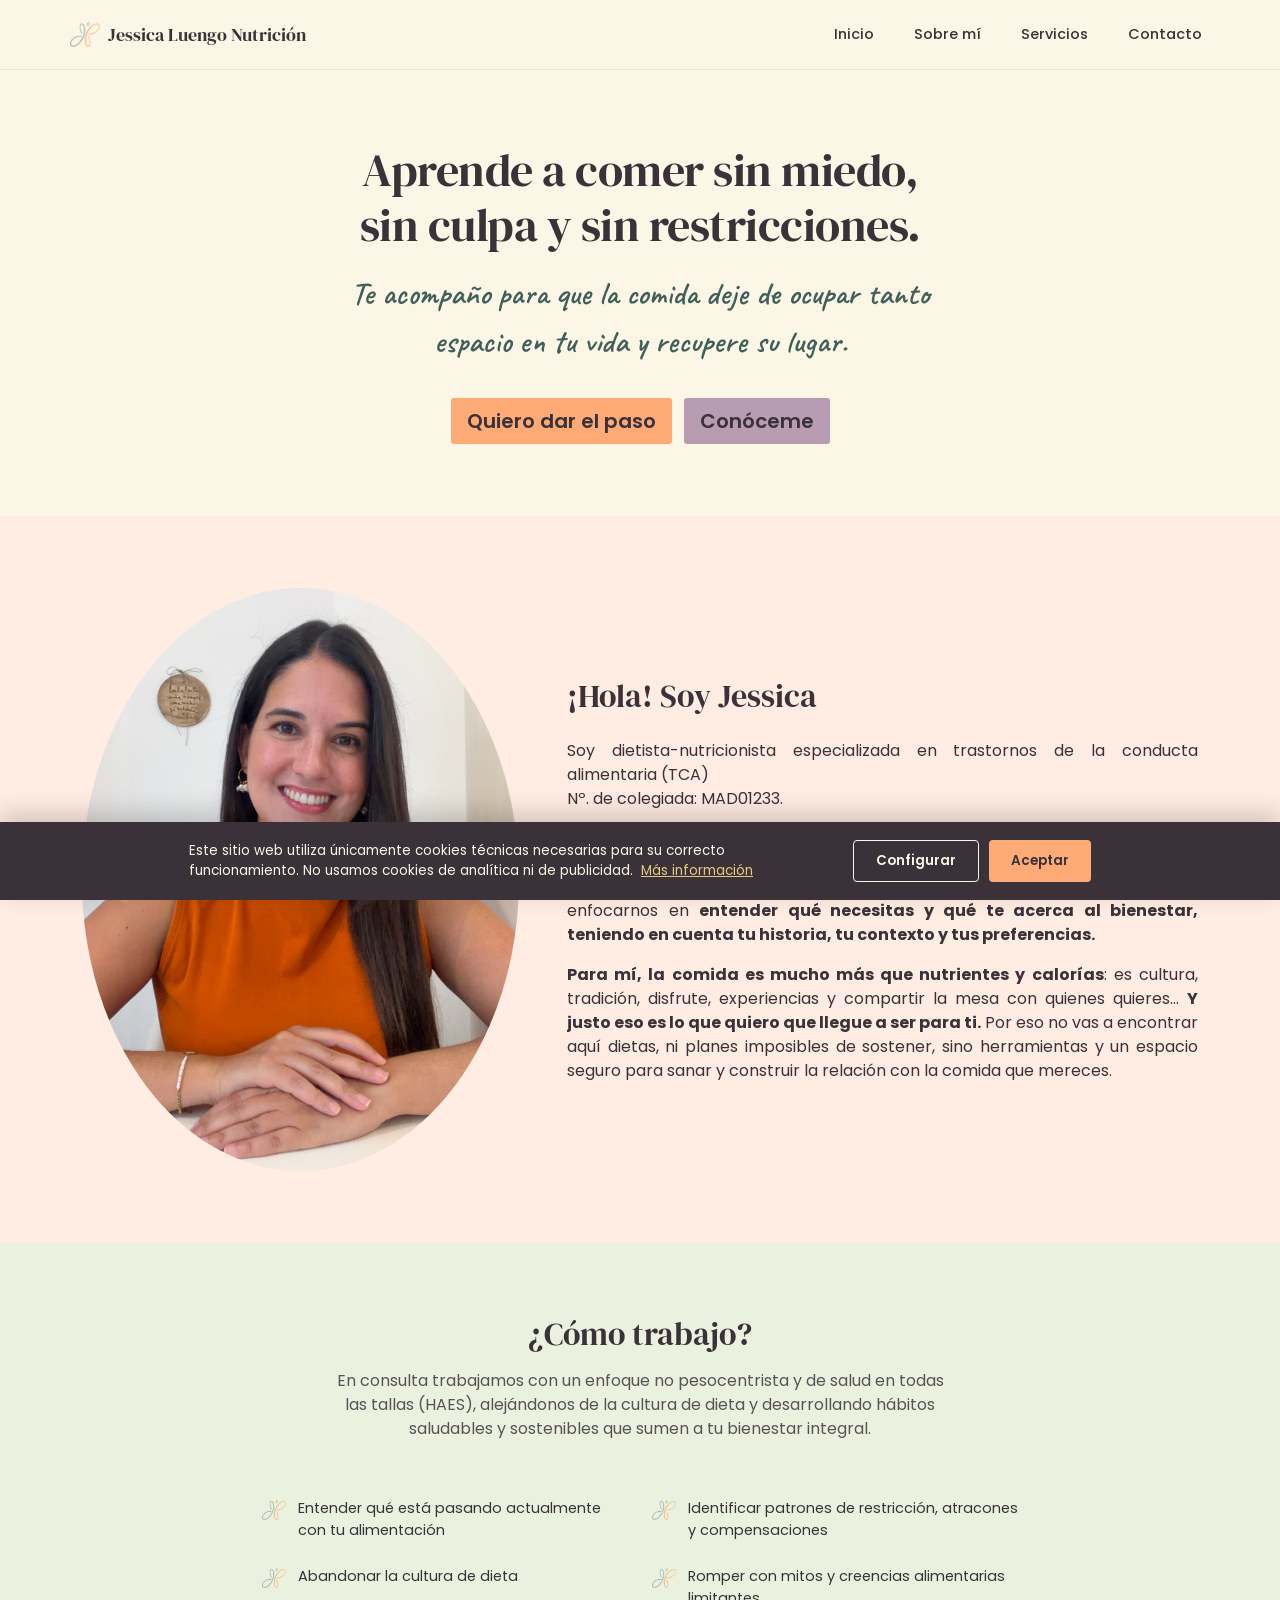
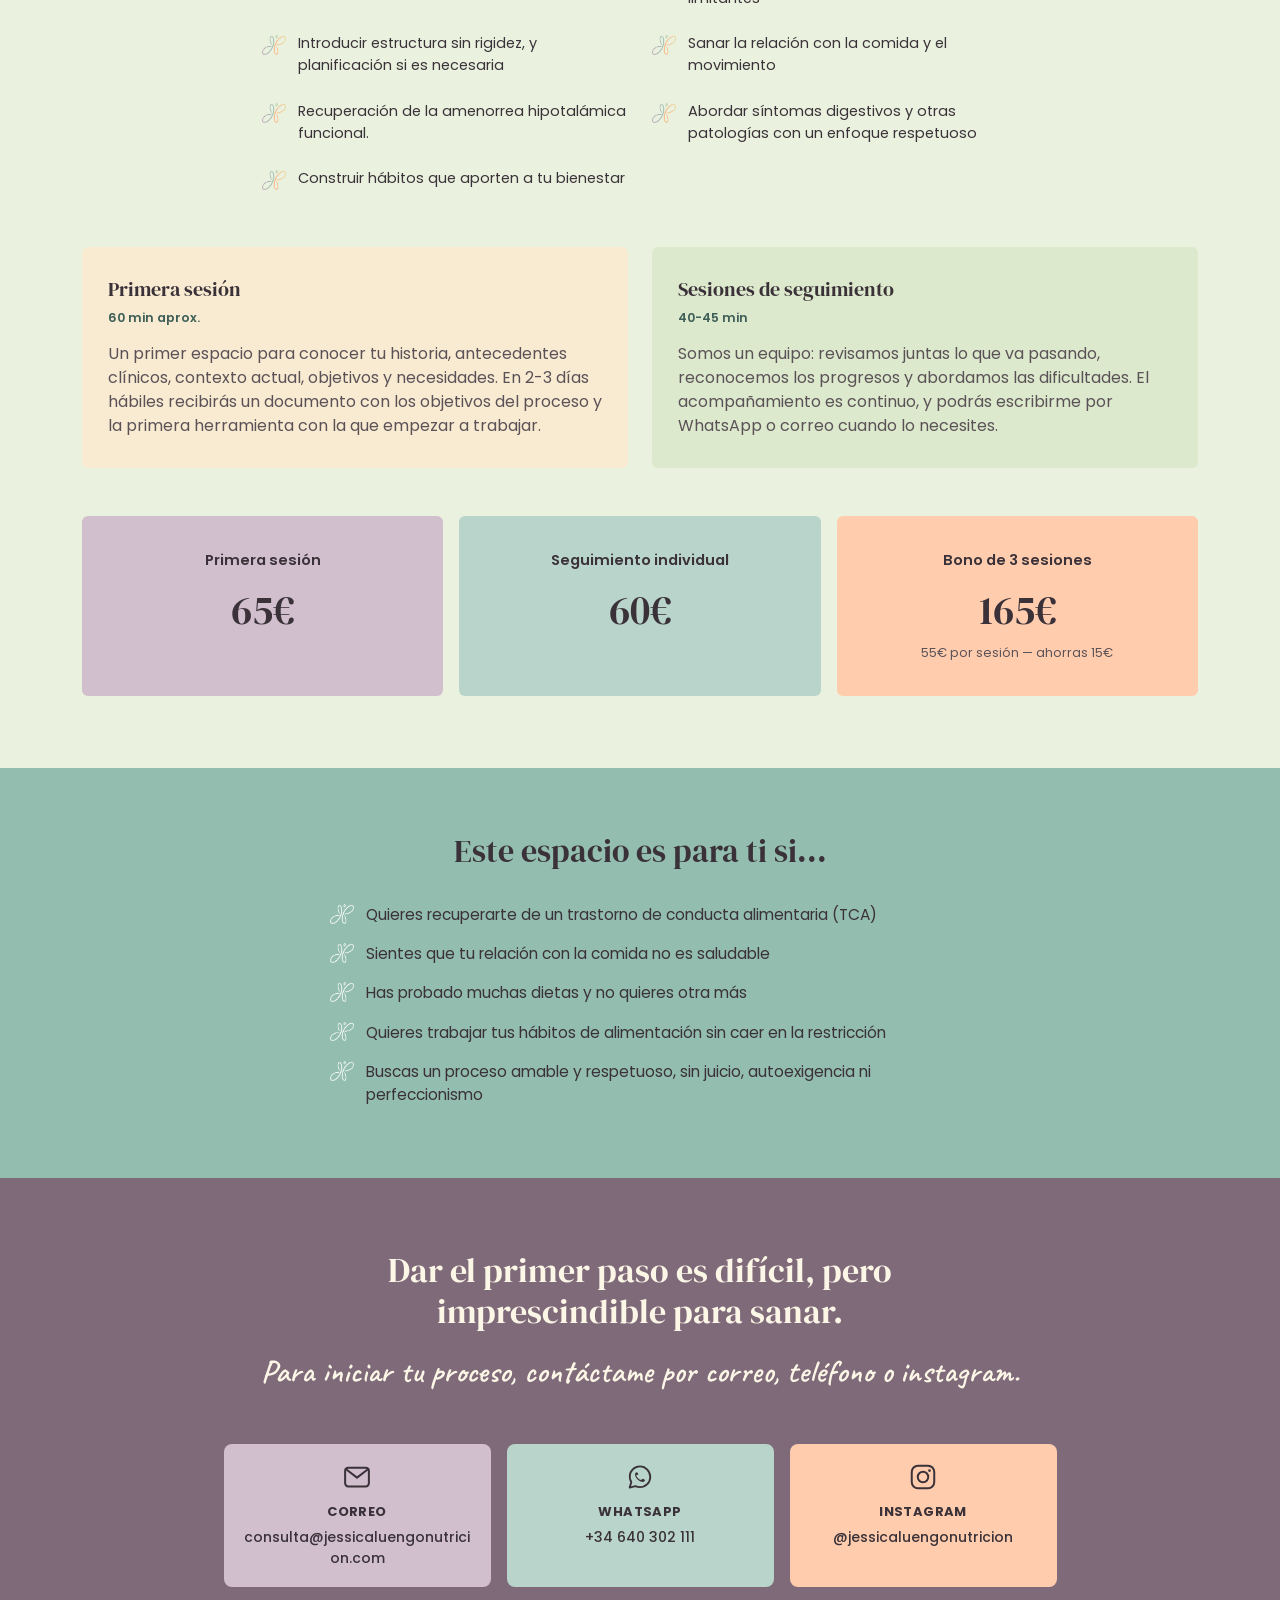
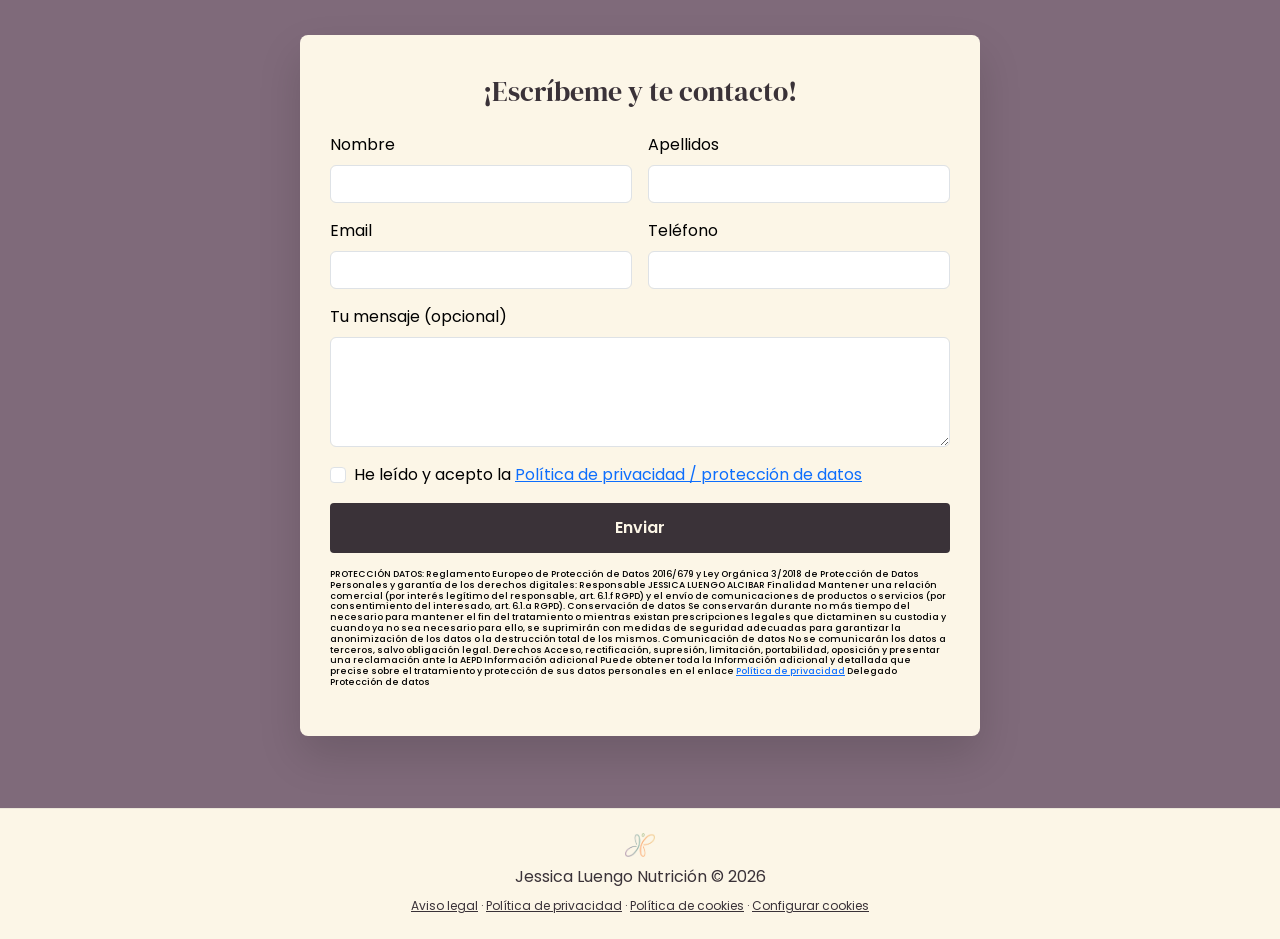
<file: index.html>
<!DOCTYPE html>
<html lang="es">
<head>
<meta charset="UTF-8">
<meta name="viewport" content="width=device-width, initial-scale=1.0">
<title>Jessica Luengo · Nutricionista</title>

<!-- Bootstrap 5 -->
<link href="https://cdn.jsdelivr.net/npm/bootstrap@5.3.3/dist/css/bootstrap.min.css" rel="stylesheet">

<!-- Fuentes de marca -->
<link rel="preconnect" href="https://fonts.googleapis.com">
<link href="https://fonts.googleapis.com/css2?family=DM+Serif+Display:ital@0;1&family=Poppins:wght@300;400;500;600;700&family=Caveat:wght@500;600&display=swap" rel="stylesheet">
<link rel="icon" type="image/png" href="img/logo-color.png">
<!-- Estilos propios -->
<link rel="stylesheet" href="style.css">
</head>
<body>

<!-- NAV -->
<header class="site-header sticky-top">
  <nav class="navbar navbar-expand-md container py-3">
    <a class="navbar-brand d-flex align-items-center gap-2" href="#inicio">
      <img src="img/logo-color.png" alt="Jessica Luengo Nutrición" width="30" class="brand-logo">
      <span class="brand-name">Jessica Luengo Nutrición</span>
    </a>
    <button class="navbar-toggler" type="button" data-bs-toggle="collapse" data-bs-target="#navMenu">
      <span class="navbar-toggler-icon"></span>
    </button>
    <div class="collapse navbar-collapse justify-content-end" id="navMenu">
      <ul class="navbar-nav gap-md-4">
        <li class="nav-item"><a class="nav-link" href="#inicio">Inicio</a></li>
        <li class="nav-item"><a class="nav-link" href="#sobre-mi">Sobre mí</a></li>
        <li class="nav-item"><a class="nav-link" href="#servicios">Servicios</a></li>
        <li class="nav-item"><a class="nav-link" href="#contacto">Contacto</a></li>
      </ul>
    </div>
  </nav>
</header>

<!-- HERO -->
<section class="hero py-5" id="inicio">
  <div class="container text-center py-4">
    <h1 class="hero-title mx-auto fade-in-up delay-1">Aprende a comer sin miedo,</br> sin culpa y sin restricciones.</h1>
    <p class="hero-caveat mx-auto fade-in-up delay-2">Te acompaño para que la comida deje de ocupar tanto espacio en tu vida y recupere su lugar.</p>
    <a href="#contacto" class="btn btn-hero-primary btn-lg me-2 fade-in-up delay-3">Quiero dar el paso</a>
    <a href="#sobre-mi" class="btn btn-hero-secondary btn-lg fade-in-up delay-3">Conóceme</a>
  </div>
</section>

<!-- SOBRE MI -->
<section class="sobre py-5 reveal" id="sobre-mi">
  <div class="container py-4">
    <div class="row align-items-center g-5">
      <div class="col-md-5 text-center">
        <img src="img/foto_perfil.jpeg" alt="Jessica Luengo, Dietista-Nutricionista" class="rounded-circle photo-md img-fluid">
      </div>
      <div class="col-md-7">
        <h2 class="mb-4">¡Hola! Soy Jessica</h2>
        <p>Soy dietista-nutricionista especializada en trastornos de la conducta alimentaria (TCA) </br> Nº. de colegiada: MAD01233.</p>
        <p> Trabajo desde un <b>enfoque no pesocentrista y de salud en todas las tallas (HAES).</b> Eso significa que no vamos centrarnos en el tamaño de tu cuerpo, ni en perseguir un número en la báscula o una talla de ropa, en su lugar vamos a enfocarnos en <b>entender qué necesitas y qué te acerca al bienestar, teniendo en cuenta tu historia, tu contexto y tus preferencias.</b></p>
        <p class="mb-0"><b>Para mí, la comida es mucho más que nutrientes y calorías</b>: es cultura, tradición, disfrute, experiencias y compartir la mesa con quienes quieres… <b>Y justo eso es lo que quiero que llegue a ser para ti.</b> Por eso no vas a encontrar aquí dietas, ni planes imposibles de sostener, sino herramientas y un espacio seguro para sanar y construir la relación con la comida que mereces.</p>
      </div>
    </div>
  </div>
</section>

<!-- SERVICIOS -->
<section class="servicios py-5 reveal" id="servicios">
  <div class="container py-4">
    <h2 class="text-center mb-3">¿Cómo trabajo?</h2>
    <p class="lead-text text-center mx-auto mb-5">En consulta trabajamos con un enfoque no pesocentrista y de salud en todas las tallas (HAES), alejándonos de la cultura de dieta y desarrollando hábitos saludables y sostenibles que sumen a tu bienestar integral.</p>

    <div class="row aspectos mx-auto mb-5">
      <div class="col-md-6"><div class="aspecto-item"><img src="img/logo-color.png" alt="" class="wiggle-icon"><span>Entender qué está pasando actualmente con tu alimentación</span></div></div>
      <div class="col-md-6"><div class="aspecto-item"><img src="img/logo-color.png" alt="" class="wiggle-icon"><span>Identificar patrones de restricción, atracones y compensaciones</span></div></div>
      <div class="col-md-6"><div class="aspecto-item"><img src="img/logo-color.png" alt="" class="wiggle-icon"><span>Abandonar la cultura de dieta</span></div></div>
      <div class="col-md-6"><div class="aspecto-item"><img src="img/logo-color.png" alt="" class="wiggle-icon"><span>Romper con mitos y creencias alimentarias limitantes</span></div></div>
      <div class="col-md-6"><div class="aspecto-item"><img src="img/logo-color.png" alt="" class="wiggle-icon"><span>Introducir estructura sin rigidez, y planificación si es necesaria</span></div></div>
      <div class="col-md-6"><div class="aspecto-item"><img src="img/logo-color.png" alt="" class="wiggle-icon"><span>Sanar la relación con la comida y el movimiento</span></div></div>
      <div class="col-md-6"><div class="aspecto-item"><img src="img/logo-color.png" alt="" class="wiggle-icon"><span>Recuperación de la amenorrea hipotalámica funcional.</span></div></div>
      <div class="col-md-6"><div class="aspecto-item"><img src="img/logo-color.png" alt="" class="wiggle-icon"><span>Abordar síntomas digestivos y otras patologías con un enfoque respetuoso</span></div></div>
      <div class="col-md-6"><div class="aspecto-item"><img src="img/logo-color.png" alt="" class="wiggle-icon"><span>Construir hábitos que aporten a tu bienestar</span></div></div>
    </div>

    <div class="row g-4 mb-5">
      <div class="col-md-6">
        <div class="sesion-card h-100 s1">
          <h3 class="h5">Primera sesión</h3>
          <div class="dur">60 min aprox.</div>
          <p class="mb-0">Un primer espacio para conocer tu historia, antecedentes clínicos, contexto actual, objetivos y necesidades. En 2-3 días hábiles recibirás un documento con los objetivos del proceso y la primera herramienta con la que empezar a trabajar.</p>
        </div>
      </div>
      <div class="col-md-6">
        <div class="sesion-card h-100 s2">
          <h3 class="h5">Sesiones de seguimiento</h3>
          <div class="dur">40-45 min</div>
          <p class="mb-0">Somos un equipo: revisamos juntas lo que va pasando, reconocemos los progresos y abordamos las dificultades. El acompañamiento es continuo, y podrás escribirme por WhatsApp o correo cuando lo necesites.</p>
        </div>
      </div>
    </div>

    <div class="row g-3">
      <div class="col-md-4">
        <div class="tarifa-card t1 text-center h-100">
          <div class="nombre">Primera sesión</div>
          <div class="precio">65€</div>
        </div>
      </div>
      <div class="col-md-4">
        <div class="tarifa-card t2 text-center h-100">
          <div class="nombre">Seguimiento individual</div>
          <div class="precio">60€</div>
        </div>
      </div>
      <div class="col-md-4">
        <div class="tarifa-card t3 text-center h-100">
          <div class="nombre">Bono de 3 sesiones</div>
          <div class="precio">165€</div>
          <div class="detalle">55€ por sesión — ahorras 15€</div>
        </div>
      </div>
    </div>
  </div>
</section>

<!-- PARA TI -->
<section class="para-ti py-5 reveal">
  <div class="container py-3">
    <h2 class="text-center mb-4">Este espacio es para ti si...</h2>
    <ul class="list-unstyled para-ti-list mx-auto mb-0">
      <li><img src="img/logo-blanco.png" alt="" class="wiggle-icon"><span>Quieres recuperarte de un trastorno de conducta alimentaria (TCA)</span></li>
      <li><img src="img/logo-blanco.png" alt="" class="wiggle-icon"><span>Sientes que tu relación con la comida no es saludable</span></li>
      <li><img src="img/logo-blanco.png" alt="" class="wiggle-icon"><span>Has probado muchas dietas y no quieres otra más</span></li>
      <li><img src="img/logo-blanco.png" alt="" class="wiggle-icon"><span>Quieres trabajar tus hábitos de alimentación sin caer en la restricción</span></li>
      <li><img src="img/logo-blanco.png" alt="" class="wiggle-icon"><span>Buscas un proceso amable y respetuoso, sin juicio, autoexigencia ni perfeccionismo</span></li>
    </ul>
  </div>
</section>

<!-- CONTACTO -->
<section class="contacto py-5 reveal" id="contacto">
  <div class="container py-4 text-center">
    <h2 class="mx-auto mb-3">Dar el primer paso es difícil, pero imprescindible para sanar.</h2>
    <p class="hero-caveat contacto-caveat mx-auto mb-5">Para iniciar tu proceso, contáctame por correo, teléfono o instagram.</p>

    <div class="row justify-content-center g-3">
      <div class="col-sm-4 col-md-3">
        <a class="contact-chip correo" href="mailto:consulta@jessicaluengonutricion.com?subject=Consulta%20desde%20la%20web&body=Hola%20Jessica%2C%0D%0A%0D%0AMe%20gustar%C3%ADa%20saber%20m%C3%A1s%20sobre...">
          <svg class="chip-icon" viewBox="0 0 24 24" fill="none" xmlns="http://www.w3.org/2000/svg">
            <rect x="2.5" y="4.5" width="19" height="15" rx="2.5" stroke="currentColor" stroke-width="1.6"/>
            <path d="M3.5 6L12 12.5L20.5 6" stroke="currentColor" stroke-width="1.6" stroke-linecap="round" stroke-linejoin="round"/>
          </svg>
          <span class="clabel">Correo</span>
          <span class="cvalue">consulta@jessicaluengonutricion.com</span>
        </a>
      </div>
      <div class="col-sm-4 col-md-3">
        <a class="contact-chip whatsapp" href="https://wa.me/34640302111?text=Hola%20Jessica%2C%20me%20gustar%C3%ADa%20informaci%C3%B3n%20sobre%20tus%20consultas" target="_blank" rel="noopener">
          <svg class="chip-icon" viewBox="0 0 24 24" fill="none" xmlns="http://www.w3.org/2000/svg">
            <path d="M12 3.5C7.5 3.5 3.8 7.1 3.8 11.6c0 1.6.45 3.1 1.25 4.4l-1.3 4.5 4.65-1.2a8.6 8.6 0 0 0 3.6.8c4.5 0 8.2-3.6 8.2-8.1s-3.7-8.5-8.2-8.5Z" stroke="currentColor" stroke-width="1.5" stroke-linejoin="round"/>
            <path d="M9 10.3c.3 1.9 2.1 3.7 4 4l1-1c.7 0 1.9.7 2 1.3 0 .8-1 1.4-1.7 1.4-2.8 0-6.3-3.4-6.3-6.2 0-.7.6-1.7 1.4-1.7.6.1 1.3 1.3 1.3 2Z" fill="currentColor"/>
          </svg>
          <span class="clabel">WhatsApp</span>
          <span class="cvalue">+34 640 302 111</span>
        </a>
      </div>
      <div class="col-sm-4 col-md-3">
        <a class="contact-chip insta" href="https://instagram.com/jessicaluengonutricion" target="_blank" rel="noopener">
          <svg class="chip-icon" viewBox="0 0 24 24" fill="none" xmlns="http://www.w3.org/2000/svg">
            <rect x="3" y="3" width="18" height="18" rx="5" stroke="currentColor" stroke-width="1.6"/>
            <circle cx="12" cy="12" r="4.2" stroke="currentColor" stroke-width="1.6"/>
            <circle cx="17.2" cy="6.8" r="1.1" fill="currentColor"/>
          </svg>
          <span class="clabel">Instagram</span>
          <span class="cvalue">@jessicaluengonutricion</span>
        </a>
      </div>
    </div>

    <div class="contacto-card mx-auto text-start mt-5">
      <h3 class="text-center mb-4">¡Escríbeme y te contacto!</h3>

      <form action="https://api.web3forms.com/submit" method="POST" id="form">
        <input type="hidden" name="access_key" value="aa46ca7c-b267-42ce-8619-594349a50218">
        <input type="hidden" name="subject" value="Nueva consulta desde la web">
        <input type="hidden" name="redirect" value="https://www.jessicaluengonutricion.com/gracias">
        <div class="row g-3 mb-3">
          <div class="col-md-6">
            <label for="nombre" class="form-label text-black">Nombre</label>
            <input type="text" class="form-control" id="nombre" name="Nombre" required>
          </div>
          <div class="col-md-6">
            <label for="apellidos" class="form-label text-black">Apellidos</label>
            <input type="text" class="form-control" id="apellidos" name="Apellidos" required>
          </div>
        </div>
        <div class="row g-3 mb-3">
          <div class="col-md-6">
            <label for="email" class="form-label text-black">Email</label>
            <input type="email" class="form-control" id="email" name="Email" required>
          </div>
          <div class="col-md-6">
            <label for="telefono" class="form-label text-black">Teléfono</label>
            <input type="tel" class="form-control" id="telefono" name="Teléfono" required>
          </div>
        </div>
        <div class="mb-3">
          <label for="motivo" class="form-label text-black">Tu mensaje (opcional)</label>
          <textarea class="form-control" id="motivo" name="Motivo de consulta" rows="4"></textarea>
        </div>
        <div class="mb-3 form-check">
          <input type="checkbox" class="form-check-input" id="politicaPrivacidad" required>
          <label for="politicaPrivacidad" class="form-check-label text-black">He leído y acepto la <a href="politicaPrivacidad.html" class="footer-link">Política de privacidad / protección de datos</a></label>
        </div>
        <button type="submit" class="btn form-submit w-100">Enviar</button>
        <h6 class="text-black mt-3 justify-content-end primera-capa">PROTECCIÓN DATOS: Reglamento Europeo de Protección de Datos 2016/679 y Ley Orgánica 3/2018 de Protección de Datos Personales y garantía de los derechos digitales: Responsable JESSICA LUENGO ALCIBAR Finalidad Mantener una relación comercial (por interés legítimo del responsable, art. 6.1.f RGPD) y el envío de comunicaciones de productos o servicios (por consentimiento del interesado, art. 6.1.a RGPD). Conservación de datos Se conservarán durante no más tiempo del necesario para mantener el fin del tratamiento o mientras existan prescripciones legales que dictaminen su custodia y cuando ya no sea necesario para ello, se suprimirán con medidas de seguridad adecuadas para garantizar la anonimización de los datos o la destrucción total de los mismos. Comunicación de datos No se comunicarán los datos a terceros, salvo obligación legal. Derechos Acceso, rectificación, supresión, limitación, portabilidad, oposición y presentar una reclamación ante la AEPD Información adicional Puede obtener toda la Información adicional y detallada que precise sobre el tratamiento y protección de sus datos personales en el enlace <a href="politicaPrivacidad.html">Política de privacidad</a> Delegado Protección de datos</h6>
      </form>
    </div>
  </div>
</section>

<!-- FOOTER -->
<footer class="site-footer text-center py-4">
  <div class="footer-logo-wrap">
    <img src="img/logo-color.png" alt="" width="30" class="mb-2 wiggle-icon">
  </div>
  <p class="mb-2">Jessica Luengo Nutrición © 2026</p>
  <p class="legal-links mb-0">
    <a href="avisoLegal.html">Aviso legal</a> ·
    <a href="politicaPrivacidad.html">Política de privacidad</a> ·
    <a href="politicaCookies.html">Política de cookies</a> ·
    <a href="#" id="abrirConfigCookies">Configurar cookies</a>
  </p>
</footer>

<!-- BANNER DE COOKIES -->
<div id="cookieBanner" class="cookie-banner">
  <div class="cookie-banner-text">
    Este sitio web utiliza únicamente cookies técnicas necesarias para su correcto funcionamiento. No usamos cookies de analítica ni de publicidad.
    <a href="docs/politicaCookies.html">Más información</a>
  </div>
  <div class="cookie-banner-actions">
    <button id="btnConfigurarCookies" class="btn-cookie-secondary">Configurar</button>
    <button id="btnAceptarCookies" class="btn-cookie-primary">Aceptar</button>
  </div>
</div>

<script src="https://cdn.jsdelivr.net/npm/bootstrap@5.3.3/dist/js/bootstrap.bundle.min.js"></script>
<script>
  (function() {
    var banner = document.getElementById('cookieBanner');
    var estado = localStorage.getItem('cookiesConsentimiento');
    if (!estado) {
      banner.classList.add('show');
    }
    function aceptar() {
      localStorage.setItem('cookiesConsentimiento', 'aceptadas');
      banner.classList.remove('show');
    }
    document.getElementById('btnAceptarCookies').addEventListener('click', aceptar);
    document.getElementById('btnConfigurarCookies').addEventListener('click', function() {
      window.location.href = 'politicaCookies.html';
    });
    document.getElementById('abrirConfigCookies').addEventListener('click', function(e) {
      e.preventDefault();
      banner.classList.add('show');
    });
  })();

  // Animaciones: aparición suave al hacer scroll
  (function() {
    var elementos = document.querySelectorAll('.reveal');
    var observer = new IntersectionObserver(function(entries) {
      entries.forEach(function(entry) {
        if (entry.isIntersecting) {
          entry.target.classList.add('is-visible');
          observer.unobserve(entry.target);
        }
      });
    }, { threshold: 0.12 });
    elementos.forEach(function(el) { observer.observe(el); });
  })();

  // Sombra progresiva de la barra superior al hacer scroll
  (function() {
    var header = document.querySelector('.site-header');
    function actualizar() {
      if (window.scrollY > 12) {
        header.classList.add('scrolled');
      } else {
        header.classList.remove('scrolled');
      }
    }
    window.addEventListener('scroll', actualizar);
    actualizar();
  })();
</script>
</body>
</html>
</file>
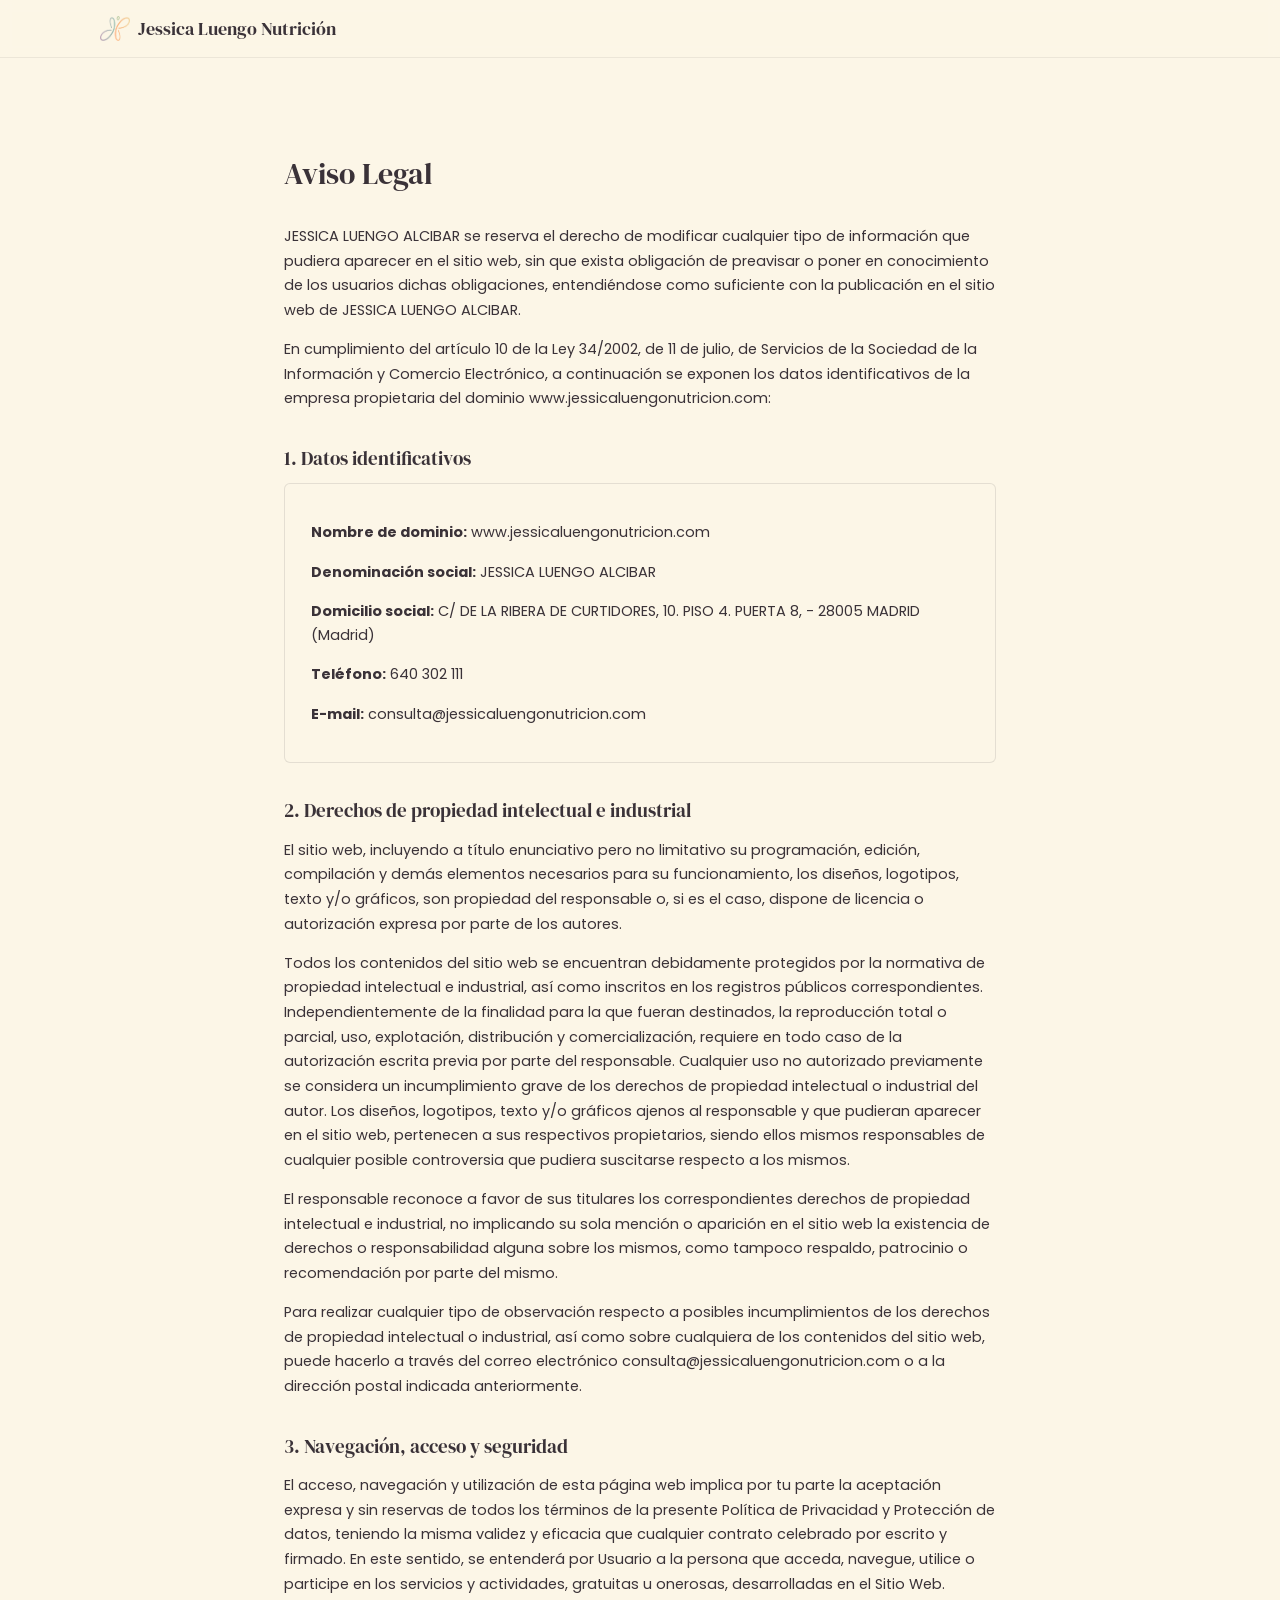
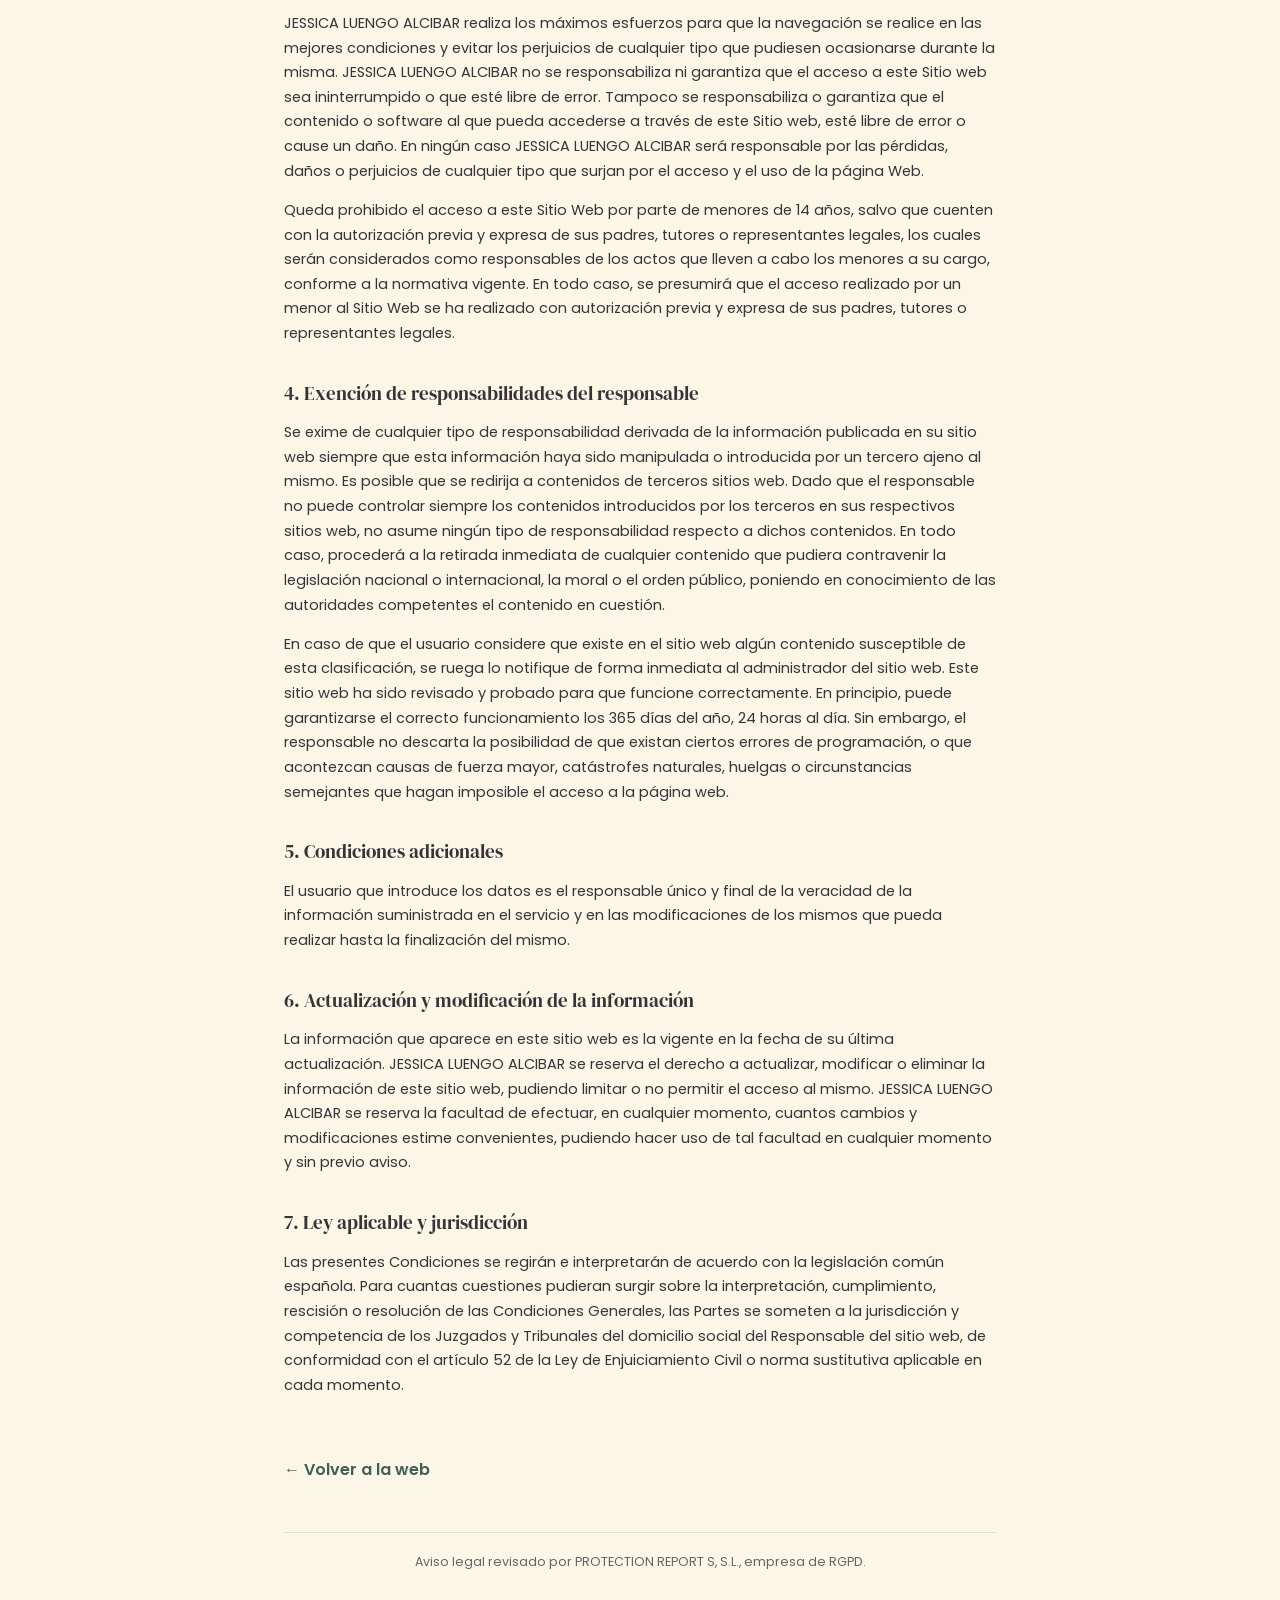
<file: avisoLegal.html>
<!doctype html>
<html lang="es">
  <head>
    <meta charset="UTF-8" />
    <meta name="viewport" content="width=device-width, initial-scale=1.0" />
    <title>Aviso Legal · Jessica Luengo Nutrición</title>
    <link rel="preconnect" href="https://fonts.googleapis.com" />
    <link
      href="https://fonts.googleapis.com/css2?family=DM+Serif+Display:ital@0;1&family=Poppins:wght@300;400;500;600;700&family=Caveat:wght@500;600&display=swap"
      rel="stylesheet"
    />
    <link rel="icon" type="image/png" href="img/logo-color.png" />
    <style>
      :root {
        --lavanda: #b79cba;
        --salvia: #8db5ac;
        --salvia-oscuro: #3f5f58;
        --melocoton: #f0a874;
        --verde: #a8c08d;
        --mostaza: #e5c87e;
        --crema: #fcf6e7;
        --tinta: #3a3238;
        --clarito: #d1bfce;
      }
      * {
        box-sizing: border-box;
      }
      body {
        font-family: "Poppins", sans-serif;
        color: var(--tinta);
        background: var(--crema);
        margin: 0;
      }
      h1,
      h2,
      h3 {
        font-family: "DM Serif Display", serif;
        font-weight: 400;
      }
      .site-header {
        background: rgba(252, 246, 231, 0.92);
        -webkit-backdrop-filter: blur(6px);
        backdrop-filter: blur(6px);
        border-bottom: 1px solid rgba(58, 50, 56, 0.08);
      }
      .brand-name {
        font-family: "DM Serif Display", serif;
        font-size: 18px;
        color: var(--tinta);
      }
      .navbar-brand {
        text-decoration: none;
      }
      .legal-section {
        padding: 70px 0 90px;
      }
      .legal-wrap {
        max-width: 760px;
        margin: 0 auto;
        padding: 0 24px;
      }
      .legal-wrap h1 {
        font-size: 30px;
        margin-bottom: 30px;
      }
      .legal-wrap h2 {
        font-size: 19px;
        margin-top: 34px;
        margin-bottom: 12px;
      }
      .legal-wrap h3 {
        font-size: 15.5px;
        margin-top: 20px;
        margin-bottom: 8px;
      }
      .legal-wrap p,
      .legal-wrap li {
        font-size: 14.5px;
        color: var(--tinta);
        line-height: 1.7;
      }
      .legal-wrap ul {
        padding-left: 20px;
        margin-bottom: 16px;
      }
      .legal-wrap p {
        margin-bottom: 14px;
      }
      .datos-box {
        background: #fff;
        border: 1px solid rgba(58, 50, 56, 0.12);
        border-radius: 6px;
        padding: 22px 26px;
        margin-bottom: 20px;
      }
      .cookie-table {
        width: 100%;
        border-collapse: collapse;
        margin: 20px 0 30px;
        font-size: 13.5px;
      }
      .cookie-table th,
      .cookie-table td {
        border: 1px solid rgba(58, 50, 56, 0.15);
        padding: 10px 12px;
        text-align: left;
      }
      .cookie-table th {
        background: #fff;
        font-weight: 600;
      }
      .config-box {
        background: #fff;
        border: 1px solid rgba(58, 50, 56, 0.12);
        border-radius: 6px;
        padding: 22px 26px;
        margin: 24px 0;
      }
      .config-row {
        display: flex;
        justify-content: space-between;
        align-items: center;
        padding: 10px 0;
        border-bottom: 1px solid rgba(58, 50, 56, 0.08);
      }
      .config-row:last-child {
        border-bottom: none;
      }
      .config-row strong {
        font-size: 14px;
      }
      .config-row span {
        font-size: 13px;
        color: #6b6266;
        display: block;
      }
      .legal-footer-note {
        margin-top: 50px;
        padding-top: 20px;
        border-top: 1px solid rgba(58, 50, 56, 0.12);
        font-size: 12.5px;
        color: #6b6266;
        text-align: center;
      }
      .volver-link {
        display: inline-block;
        margin-top: 46px;
        font-weight: 600;
        color: var(--salvia-oscuro);
        text-decoration: none;
      }
      a {
        color: var(--salvia-oscuro);
      }
      .container {
        max-width: 1080px;
        margin: 0 auto;
        padding: 0 24px;
      }
      .navbar {
        display: flex;
        align-items: center;
        padding: 16px 0;
      }
      .d-flex {
        display: flex;
      }
      .align-items-center {
        align-items: center;
      }
      .gap-2 {
        gap: 8px;
      }
      .sticky-top {
        position: sticky;
        top: 0;
        z-index: 50;
      }
      .py-3 {
        padding-top: 1rem;
        padding-bottom: 1rem;
      }
      .mb-0 {
        margin-bottom: 0;
      }
      .mb-1 {
        margin-bottom: 4px;
      }
    </style>

    <style>
      .legal-section {
        padding: 70px 0 90px;
      }
      .legal-wrap {
        max-width: 760px;
        margin: 0 auto;
      }
      .legal-wrap h1 {
        font-size: 30px;
        margin-bottom: 30px;
      }
      .legal-wrap h2 {
        font-size: 19px;
        margin-top: 34px;
        margin-bottom: 12px;
      }
      .legal-wrap p,
      .legal-wrap li {
        font-size: 14.5px;
        color: var(--tinta);
        line-height: 1.7;
      }
      .legal-wrap p {
        margin-bottom: 14px;
      }
      .legal-wrap .datos-box {
        background: var(--crema);
        border: 1px solid rgba(58, 50, 56, 0.12);
        border-radius: 6px;
        padding: 22px 26px;
        margin-bottom: 20px;
      }
      .legal-footer-note {
        margin-top: 50px;
        padding-top: 20px;
        border-top: 1px solid rgba(58, 50, 56, 0.12);
        font-size: 12.5px;
        color: #6b6266;
        text-align: center;
      }
      .volver-link {
        display: inline-block;
        margin-top: 46px;
        font-weight: 600;
        color: var(--salvia-oscuro);
        text-decoration: none;
      }
    </style>
  </head>
  <body>
    <header class="site-header sticky-top">
      <nav class="navbar container py-3">
        <a
          class="navbar-brand d-flex align-items-center gap-2"
          href="../index.html"
        >
          <img
            src="[data-uri]"
            alt="Jessica Luengo Nutrición"
            width="30"
          />
          <span class="brand-name">Jessica Luengo Nutrición</span>
        </a>
      </nav>
    </header>

    <section class="legal-section">
      <div class="container">
        <div class="legal-wrap">
          <h1>Aviso Legal</h1>

          <p>
            JESSICA LUENGO ALCIBAR se reserva el derecho de modificar cualquier
            tipo de información que pudiera aparecer en el sitio web, sin que
            exista obligación de preavisar o poner en conocimiento de los
            usuarios dichas obligaciones, entendiéndose como suficiente con la
            publicación en el sitio web de JESSICA LUENGO ALCIBAR.
          </p>

          <p>
            En cumplimiento del artículo 10 de la Ley 34/2002, de 11 de julio,
            de Servicios de la Sociedad de la Información y Comercio
            Electrónico, a continuación se exponen los datos identificativos de
            la empresa propietaria del dominio www.jessicaluengonutricion.com:
          </p>

          <h2>1. Datos identificativos</h2>
          <div class="datos-box">
            <p class="mb-1">
              <strong>Nombre de dominio:</strong> www.jessicaluengonutricion.com
            </p>
            <p class="mb-1">
              <strong>Denominación social:</strong> JESSICA LUENGO ALCIBAR
            </p>
            <p class="mb-1">
              <strong>Domicilio social:</strong> C/ DE LA RIBERA DE CURTIDORES,
              10. PISO 4. PUERTA 8, - 28005 MADRID (Madrid)
            </p>
            <p class="mb-1"><strong>Teléfono:</strong> 640 302 111</p>
            <p class="mb-0">
              <strong>E-mail:</strong> consulta@jessicaluengonutricion.com
            </p>
          </div>

          <h2>2. Derechos de propiedad intelectual e industrial</h2>
          <p>
            El sitio web, incluyendo a título enunciativo pero no limitativo su
            programación, edición, compilación y demás elementos necesarios para
            su funcionamiento, los diseños, logotipos, texto y/o gráficos, son
            propiedad del responsable o, si es el caso, dispone de licencia o
            autorización expresa por parte de los autores.
          </p>
          <p>
            Todos los contenidos del sitio web se encuentran debidamente
            protegidos por la normativa de propiedad intelectual e industrial,
            así como inscritos en los registros públicos correspondientes.
            Independientemente de la finalidad para la que fueran destinados, la
            reproducción total o parcial, uso, explotación, distribución y
            comercialización, requiere en todo caso de la autorización escrita
            previa por parte del responsable. Cualquier uso no autorizado
            previamente se considera un incumplimiento grave de los derechos de
            propiedad intelectual o industrial del autor. Los diseños,
            logotipos, texto y/o gráficos ajenos al responsable y que pudieran
            aparecer en el sitio web, pertenecen a sus respectivos propietarios,
            siendo ellos mismos responsables de cualquier posible controversia
            que pudiera suscitarse respecto a los mismos.
          </p>
          <p>
            El responsable reconoce a favor de sus titulares los
            correspondientes derechos de propiedad intelectual e industrial, no
            implicando su sola mención o aparición en el sitio web la existencia
            de derechos o responsabilidad alguna sobre los mismos, como tampoco
            respaldo, patrocinio o recomendación por parte del mismo.
          </p>
          <p>
            Para realizar cualquier tipo de observación respecto a posibles
            incumplimientos de los derechos de propiedad intelectual o
            industrial, así como sobre cualquiera de los contenidos del sitio
            web, puede hacerlo a través del correo electrónico
            consulta@jessicaluengonutricion.com o a la dirección postal indicada
            anteriormente.
          </p>

          <h2>3. Navegación, acceso y seguridad</h2>
          <p>
            El acceso, navegación y utilización de esta página web implica por
            tu parte la aceptación expresa y sin reservas de todos los términos
            de la presente Política de Privacidad y Protección de datos,
            teniendo la misma validez y eficacia que cualquier contrato
            celebrado por escrito y firmado. En este sentido, se entenderá por
            Usuario a la persona que acceda, navegue, utilice o participe en los
            servicios y actividades, gratuitas u onerosas, desarrolladas en el
            Sitio Web.
          </p>
          <p>
            JESSICA LUENGO ALCIBAR realiza los máximos esfuerzos para que la
            navegación se realice en las mejores condiciones y evitar los
            perjuicios de cualquier tipo que pudiesen ocasionarse durante la
            misma. JESSICA LUENGO ALCIBAR no se responsabiliza ni garantiza que
            el acceso a este Sitio web sea ininterrumpido o que esté libre de
            error. Tampoco se responsabiliza o garantiza que el contenido o
            software al que pueda accederse a través de este Sitio web, esté
            libre de error o cause un daño. En ningún caso JESSICA LUENGO
            ALCIBAR será responsable por las pérdidas, daños o perjuicios de
            cualquier tipo que surjan por el acceso y el uso de la página Web.
          </p>
          <p>
            Queda prohibido el acceso a este Sitio Web por parte de menores de
            14 años, salvo que cuenten con la autorización previa y expresa de
            sus padres, tutores o representantes legales, los cuales serán
            considerados como responsables de los actos que lleven a cabo los
            menores a su cargo, conforme a la normativa vigente. En todo caso,
            se presumirá que el acceso realizado por un menor al Sitio Web se ha
            realizado con autorización previa y expresa de sus padres, tutores o
            representantes legales.
          </p>

          <h2>4. Exención de responsabilidades del responsable</h2>
          <p>
            Se exime de cualquier tipo de responsabilidad derivada de la
            información publicada en su sitio web siempre que esta información
            haya sido manipulada o introducida por un tercero ajeno al mismo. Es
            posible que se redirija a contenidos de terceros sitios web. Dado
            que el responsable no puede controlar siempre los contenidos
            introducidos por los terceros en sus respectivos sitios web, no
            asume ningún tipo de responsabilidad respecto a dichos contenidos.
            En todo caso, procederá a la retirada inmediata de cualquier
            contenido que pudiera contravenir la legislación nacional o
            internacional, la moral o el orden público, poniendo en conocimiento
            de las autoridades competentes el contenido en cuestión.
          </p>
          <p>
            En caso de que el usuario considere que existe en el sitio web algún
            contenido susceptible de esta clasificación, se ruega lo notifique
            de forma inmediata al administrador del sitio web. Este sitio web ha
            sido revisado y probado para que funcione correctamente. En
            principio, puede garantizarse el correcto funcionamiento los 365
            días del año, 24 horas al día. Sin embargo, el responsable no
            descarta la posibilidad de que existan ciertos errores de
            programación, o que acontezcan causas de fuerza mayor, catástrofes
            naturales, huelgas o circunstancias semejantes que hagan imposible
            el acceso a la página web.
          </p>

          <h2>5. Condiciones adicionales</h2>
          <p>
            El usuario que introduce los datos es el responsable único y final
            de la veracidad de la información suministrada en el servicio y en
            las modificaciones de los mismos que pueda realizar hasta la
            finalización del mismo.
          </p>

          <h2>6. Actualización y modificación de la información</h2>
          <p>
            La información que aparece en este sitio web es la vigente en la
            fecha de su última actualización. JESSICA LUENGO ALCIBAR se reserva
            el derecho a actualizar, modificar o eliminar la información de este
            sitio web, pudiendo limitar o no permitir el acceso al mismo.
            JESSICA LUENGO ALCIBAR se reserva la facultad de efectuar, en
            cualquier momento, cuantos cambios y modificaciones estime
            convenientes, pudiendo hacer uso de tal facultad en cualquier
            momento y sin previo aviso.
          </p>

          <h2>7. Ley aplicable y jurisdicción</h2>
          <p>
            Las presentes Condiciones se regirán e interpretarán de acuerdo con
            la legislación común española. Para cuantas cuestiones pudieran
            surgir sobre la interpretación, cumplimiento, rescisión o resolución
            de las Condiciones Generales, las Partes se someten a la
            jurisdicción y competencia de los Juzgados y Tribunales del
            domicilio social del Responsable del sitio web, de conformidad con
            el artículo 52 de la Ley de Enjuiciamiento Civil o norma sustitutiva
            aplicable en cada momento.
          </p>

          <a class="volver-link" href="../index.html">← Volver a la web</a>

          <div class="legal-footer-note">
            Aviso legal revisado por PROTECTION REPORT S, S.L., empresa de RGPD.
          </div>
        </div>
      </div>
    </section>
  </body>
</html>
</file>
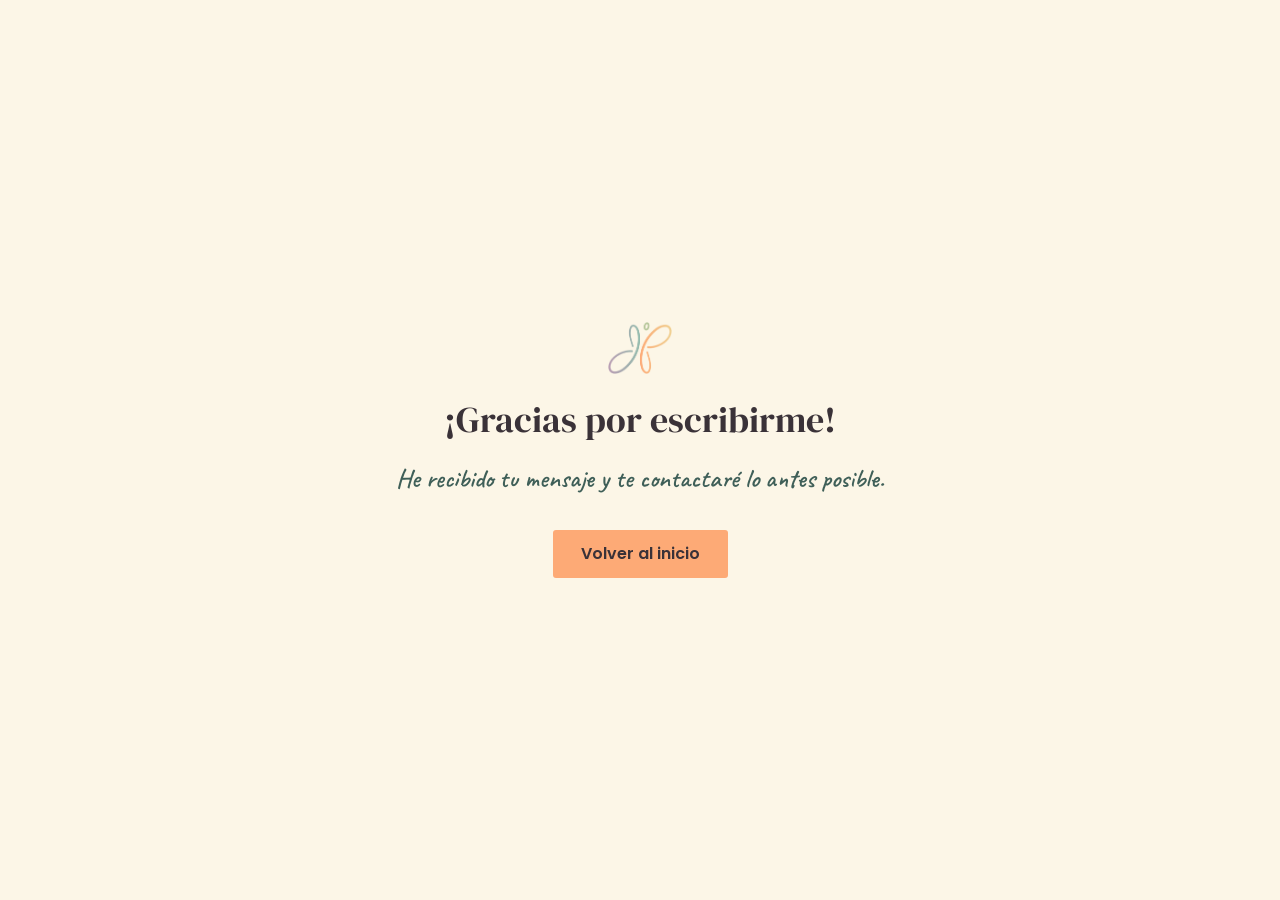
<file: gracias.html>
<!doctype html>
<html lang="es">
  <head>
    <meta charset="UTF-8" />
    <meta name="viewport" content="width=device-width, initial-scale=1.0" />
    <title>¡Gracias! · Jessica Luengo Nutrición</title>

    <!-- Bootstrap 5 -->
    <link
      href="https://cdn.jsdelivr.net/npm/bootstrap@5.3.3/dist/css/bootstrap.min.css"
      rel="stylesheet"
    />

    <!-- Fuentes de marca -->
    <link rel="preconnect" href="https://fonts.googleapis.com" />
    <link
      href="https://fonts.googleapis.com/css2?family=DM+Serif+Display:ital@0;1&family=Poppins:wght@300;400;500;600;700&family=Caveat:wght@500;600&display=swap"
      rel="stylesheet"
    />
    <link rel="icon" type="image/png" href="img/logo-color.png" />
    <!-- Estilos propios -->
    <link rel="stylesheet" href="style.css" />

    <style>
      .gracias-section {
        min-height: 100vh;
        display: flex;
        align-items: center;
        justify-content: center;
        background: var(--crema);
        text-align: center;
        padding: 40px 20px;
      }
      .gracias-box {
        max-width: 560px;
      }
      .gracias-icono {
        width: 64px;
        margin-bottom: 24px;
      }
      .gracias-box h1 {
        font-size: 36px;
        margin-bottom: 18px;
      }
      .gracias-box p {
        font-family: "Caveat", cursive;
        font-weight: 600;
        font-size: 26px;
        color: var(--salvia-oscuro);
        max-width: 60ch;
        margin: 0 auto 32px;
      }
      .btn-gracias {
        background: #fdaa76;
        color: var(--tinta);
        font-weight: 600;
        border-radius: 3px;
        border: none;
        padding: 12px 28px;
        text-decoration: none;
        display: inline-block;
      }
      .btn-gracias:hover {
        background: #fb9a5c;
        color: var(--tinta);
      }
    </style>
  </head>
  <body>
    <section class="gracias-section">
      <div class="gracias-box">
        <img src="img/logo-color.png" alt="" class="gracias-icono" />
        <h1>¡Gracias por escribirme!</h1>
        <p>He recibido tu mensaje y te contactaré lo antes posible.</p>
        <a href="index.html" class="btn-gracias">Volver al inicio</a>
      </div>
    </section>
  </body>
</html>
</file>
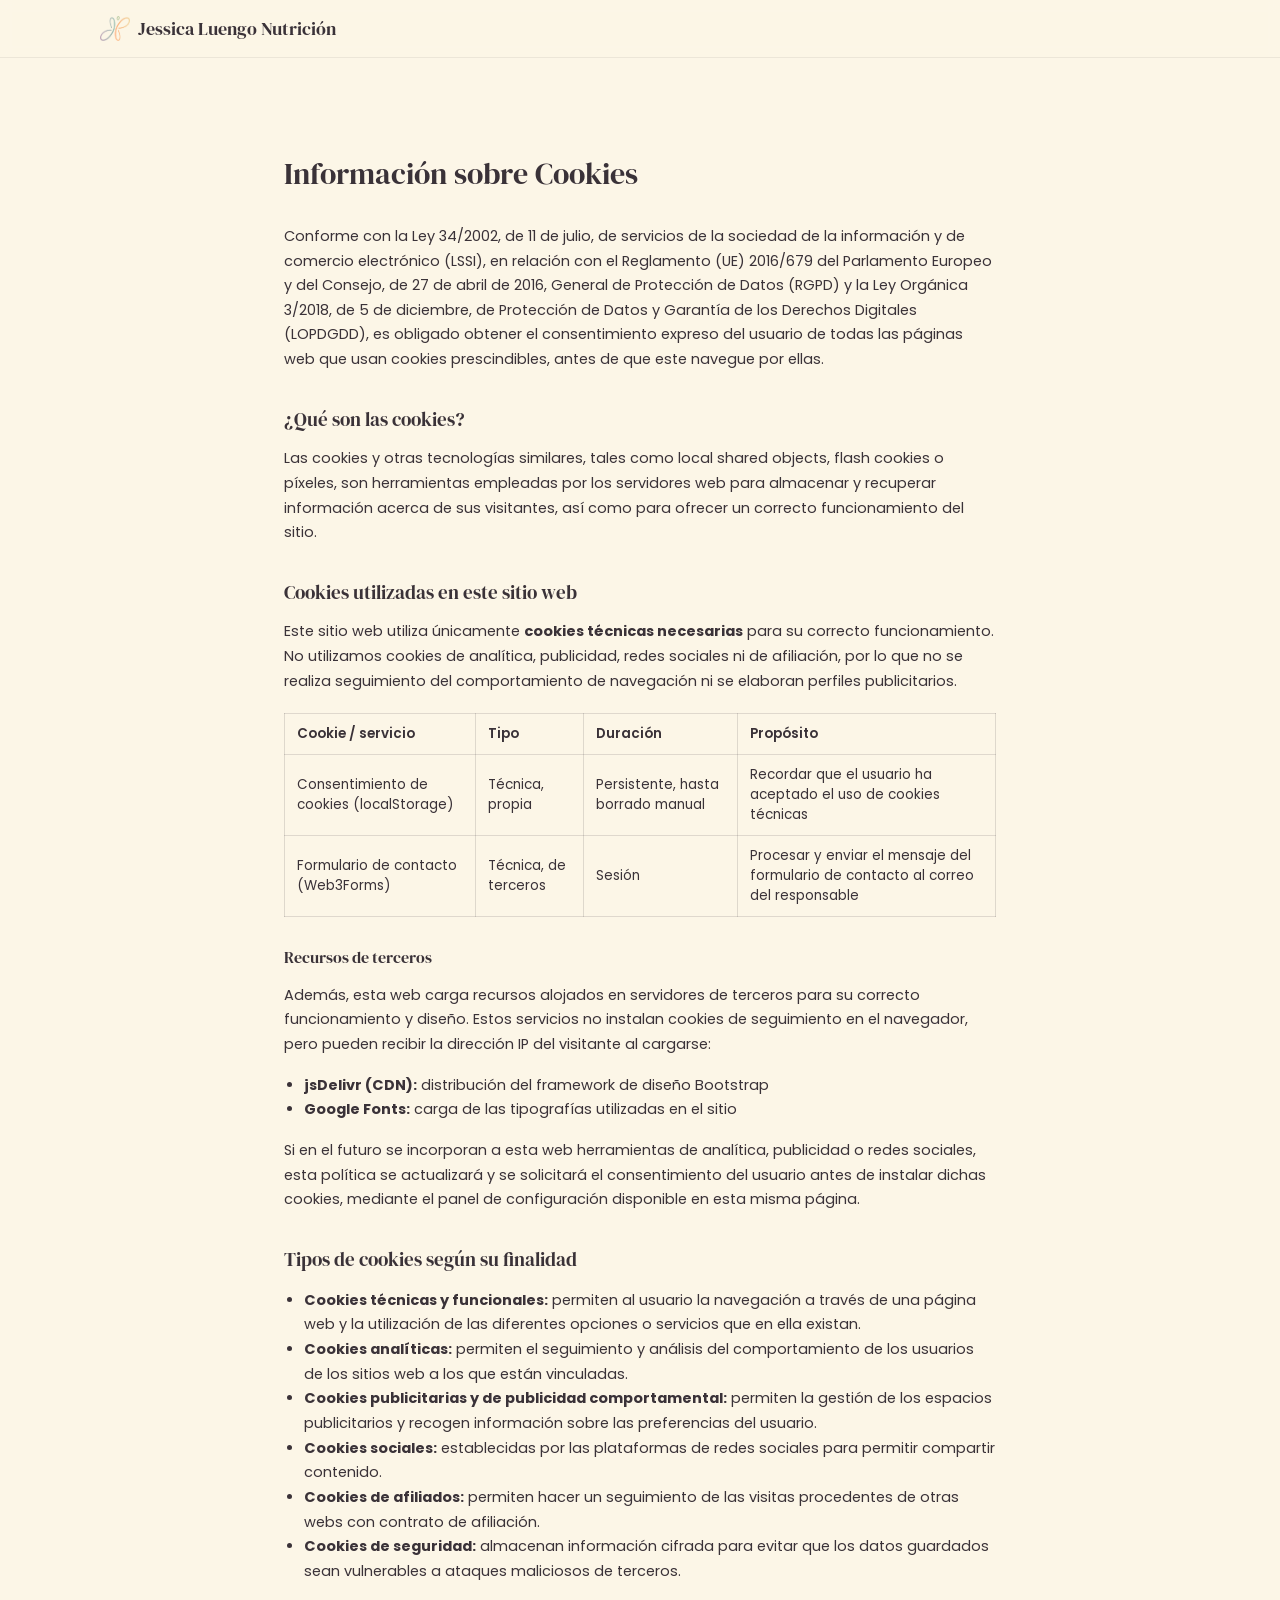
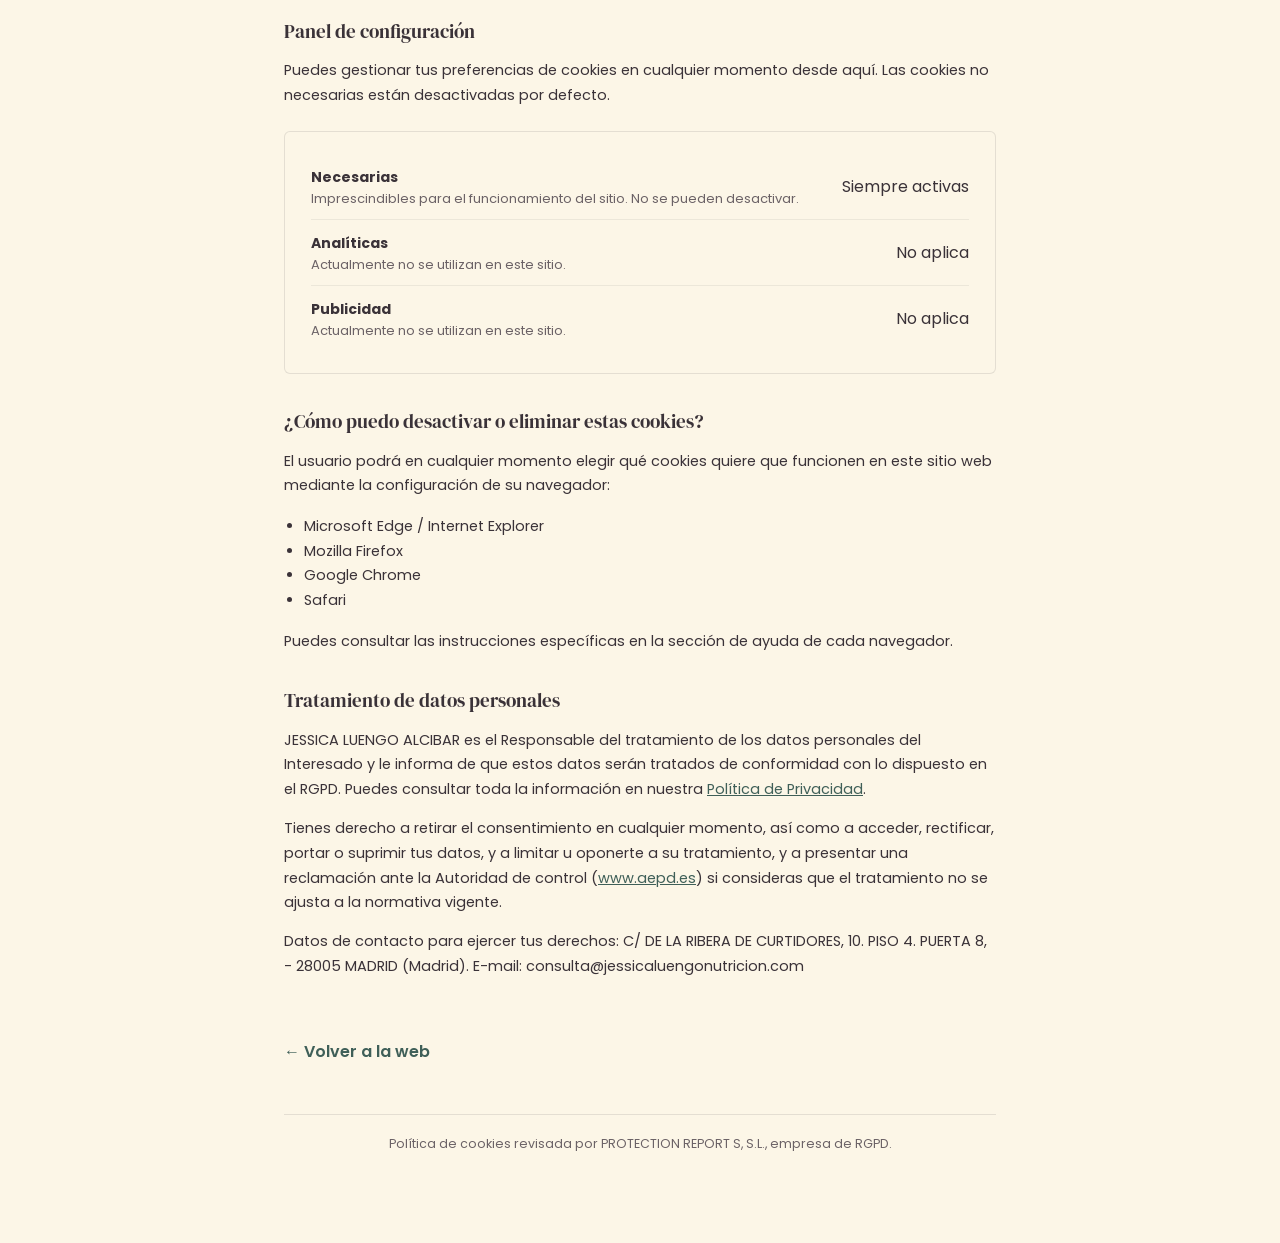
<file: politicaCookies.html>
<!doctype html>
<html lang="es">
  <head>
    <meta charset="UTF-8" />
    <meta name="viewport" content="width=device-width, initial-scale=1.0" />
    <title>Política de Cookies · Jessica Luengo Nutrición</title>
    <link rel="preconnect" href="https://fonts.googleapis.com" />
    <link rel="icon" type="image/png" href="img/logo-color.png" />
    <link
      href="https://fonts.googleapis.com/css2?family=DM+Serif+Display:ital@0;1&family=Poppins:wght@300;400;500;600;700&family=Caveat:wght@500;600&display=swap"
      rel="stylesheet"
    />

    <style>
      :root {
        --lavanda: #b79cba;
        --salvia: #8db5ac;
        --salvia-oscuro: #3f5f58;
        --melocoton: #f0a874;
        --verde: #a8c08d;
        --mostaza: #e5c87e;
        --crema: #fcf6e7;
        --tinta: #3a3238;
        --clarito: #d1bfce;
      }
      * {
        box-sizing: border-box;
      }
      body {
        font-family: "Poppins", sans-serif;
        color: var(--tinta);
        background: var(--crema);
        margin: 0;
      }
      h1,
      h2,
      h3 {
        font-family: "DM Serif Display", serif;
        font-weight: 400;
      }
      .site-header {
        background: rgba(252, 246, 231, 0.92);
        -webkit-backdrop-filter: blur(6px);
        backdrop-filter: blur(6px);
        border-bottom: 1px solid rgba(58, 50, 56, 0.08);
      }
      .brand-name {
        font-family: "DM Serif Display", serif;
        font-size: 18px;
        color: var(--tinta);
      }
      .navbar-brand {
        text-decoration: none;
      }
      .legal-section {
        padding: 70px 0 90px;
      }
      .legal-wrap {
        max-width: 760px;
        margin: 0 auto;
        padding: 0 24px;
      }
      .legal-wrap h1 {
        font-size: 30px;
        margin-bottom: 30px;
      }
      .legal-wrap h2 {
        font-size: 19px;
        margin-top: 34px;
        margin-bottom: 12px;
      }
      .legal-wrap h3 {
        font-size: 15.5px;
        margin-top: 20px;
        margin-bottom: 8px;
      }
      .legal-wrap p,
      .legal-wrap li {
        font-size: 14.5px;
        color: var(--tinta);
        line-height: 1.7;
      }
      .legal-wrap ul {
        padding-left: 20px;
        margin-bottom: 16px;
      }
      .legal-wrap p {
        margin-bottom: 14px;
      }
      .datos-box {
        background: #fff;
        border: 1px solid rgba(58, 50, 56, 0.12);
        border-radius: 6px;
        padding: 22px 26px;
        margin-bottom: 20px;
      }
      .cookie-table {
        width: 100%;
        border-collapse: collapse;
        margin: 20px 0 30px;
        font-size: 13.5px;
      }
      .cookie-table th,
      .cookie-table td {
        border: 1px solid rgba(58, 50, 56, 0.15);
        padding: 10px 12px;
        text-align: left;
      }
      .cookie-table th {
        background: #fff;
        font-weight: 600;
      }
      .config-box {
        background: #fff;
        border: 1px solid rgba(58, 50, 56, 0.12);
        border-radius: 6px;
        padding: 22px 26px;
        margin: 24px 0;
      }
      .config-row {
        display: flex;
        justify-content: space-between;
        align-items: center;
        padding: 10px 0;
        border-bottom: 1px solid rgba(58, 50, 56, 0.08);
      }
      .config-row:last-child {
        border-bottom: none;
      }
      .config-row strong {
        font-size: 14px;
      }
      .config-row span {
        font-size: 13px;
        color: #6b6266;
        display: block;
      }
      .legal-footer-note {
        margin-top: 50px;
        padding-top: 20px;
        border-top: 1px solid rgba(58, 50, 56, 0.12);
        font-size: 12.5px;
        color: #6b6266;
        text-align: center;
      }
      .volver-link {
        display: inline-block;
        margin-top: 46px;
        font-weight: 600;
        color: var(--salvia-oscuro);
        text-decoration: none;
      }
      a {
        color: var(--salvia-oscuro);
      }
      .container {
        max-width: 1080px;
        margin: 0 auto;
        padding: 0 24px;
      }
      .navbar {
        display: flex;
        align-items: center;
        padding: 16px 0;
      }
      .d-flex {
        display: flex;
      }
      .align-items-center {
        align-items: center;
      }
      .gap-2 {
        gap: 8px;
      }
      .sticky-top {
        position: sticky;
        top: 0;
        z-index: 50;
      }
      .py-3 {
        padding-top: 1rem;
        padding-bottom: 1rem;
      }
      .mb-0 {
        margin-bottom: 0;
      }
      .mb-1 {
        margin-bottom: 4px;
      }
    </style>

    <style>
      .legal-section {
        padding: 70px 0 90px;
      }
      .legal-wrap {
        max-width: 760px;
        margin: 0 auto;
      }
      .legal-wrap h1 {
        font-size: 30px;
        margin-bottom: 30px;
      }
      .legal-wrap h2 {
        font-size: 19px;
        margin-top: 34px;
        margin-bottom: 12px;
      }
      .legal-wrap h3 {
        font-size: 15.5px;
        margin-top: 20px;
        margin-bottom: 8px;
      }
      .legal-wrap p,
      .legal-wrap li {
        font-size: 14.5px;
        color: var(--tinta);
        line-height: 1.7;
      }
      .legal-wrap ul {
        padding-left: 20px;
        margin-bottom: 16px;
      }
      .legal-wrap p {
        margin-bottom: 14px;
      }
      .cookie-table {
        width: 100%;
        border-collapse: collapse;
        margin: 20px 0 30px;
        font-size: 13.5px;
      }
      .cookie-table th,
      .cookie-table td {
        border: 1px solid rgba(58, 50, 56, 0.15);
        padding: 10px 12px;
        text-align: left;
      }
      .cookie-table th {
        background: var(--crema);
        font-weight: 600;
      }
      .legal-footer-note {
        margin-top: 50px;
        padding-top: 20px;
        border-top: 1px solid rgba(58, 50, 56, 0.12);
        font-size: 12.5px;
        color: #6b6266;
        text-align: center;
      }
      .volver-link {
        display: inline-block;
        margin-top: 46px;
        font-weight: 600;
        color: var(--salvia-oscuro);
        text-decoration: none;
      }
      .config-box {
        background: var(--crema);
        border: 1px solid rgba(58, 50, 56, 0.12);
        border-radius: 6px;
        padding: 22px 26px;
        margin: 24px 0;
      }
      .config-row {
        display: flex;
        justify-content: space-between;
        align-items: center;
        padding: 10px 0;
        border-bottom: 1px solid rgba(58, 50, 56, 0.08);
      }
      .config-row:last-child {
        border-bottom: none;
      }
      .config-row strong {
        font-size: 14px;
      }
      .config-row span {
        font-size: 13px;
        color: #6b6266;
        display: block;
      }
    </style>
  </head>
  <body>
    <header class="site-header sticky-top">
      <nav class="navbar container py-3">
        <a
          class="navbar-brand d-flex align-items-center gap-2"
          href="../index.html"
        >
          <img
            src="[data-uri]"
            alt="Jessica Luengo Nutrición"
            width="30"
          />
          <span class="brand-name">Jessica Luengo Nutrición</span>
        </a>
      </nav>
    </header>

    <section class="legal-section">
      <div class="container">
        <div class="legal-wrap">
          <h1>Información sobre Cookies</h1>

          <p>
            Conforme con la Ley 34/2002, de 11 de julio, de servicios de la
            sociedad de la información y de comercio electrónico (LSSI), en
            relación con el Reglamento (UE) 2016/679 del Parlamento Europeo y
            del Consejo, de 27 de abril de 2016, General de Protección de Datos
            (RGPD) y la Ley Orgánica 3/2018, de 5 de diciembre, de Protección de
            Datos y Garantía de los Derechos Digitales (LOPDGDD), es obligado
            obtener el consentimiento expreso del usuario de todas las páginas
            web que usan cookies prescindibles, antes de que este navegue por
            ellas.
          </p>

          <h2>¿Qué son las cookies?</h2>
          <p>
            Las cookies y otras tecnologías similares, tales como local shared
            objects, flash cookies o píxeles, son herramientas empleadas por los
            servidores web para almacenar y recuperar información acerca de sus
            visitantes, así como para ofrecer un correcto funcionamiento del
            sitio.
          </p>

          <h2>Cookies utilizadas en este sitio web</h2>
          <p>
            Este sitio web utiliza únicamente
            <strong>cookies técnicas necesarias</strong> para su correcto
            funcionamiento. No utilizamos cookies de analítica, publicidad,
            redes sociales ni de afiliación, por lo que no se realiza
            seguimiento del comportamiento de navegación ni se elaboran perfiles
            publicitarios.
          </p>

          <table class="cookie-table">
            <tr>
              <th>Cookie / servicio</th>
              <th>Tipo</th>
              <th>Duración</th>
              <th>Propósito</th>
            </tr>
            <tr>
              <td>Consentimiento de cookies (localStorage)</td>
              <td>Técnica, propia</td>
              <td>Persistente, hasta borrado manual</td>
              <td>
                Recordar que el usuario ha aceptado el uso de cookies técnicas
              </td>
            </tr>
            <tr>
              <td>Formulario de contacto (Web3Forms)</td>
              <td>Técnica, de terceros</td>
              <td>Sesión</td>
              <td>
                Procesar y enviar el mensaje del formulario de contacto al
                correo del responsable
              </td>
            </tr>
          </table>

          <h3>Recursos de terceros</h3>
          <p>
            Además, esta web carga recursos alojados en servidores de terceros
            para su correcto funcionamiento y diseño. Estos servicios no
            instalan cookies de seguimiento en el navegador, pero pueden recibir
            la dirección IP del visitante al cargarse:
          </p>
          <ul>
            <li>
              <strong>jsDelivr (CDN):</strong> distribución del framework de
              diseño Bootstrap
            </li>
            <li>
              <strong>Google Fonts:</strong> carga de las tipografías utilizadas
              en el sitio
            </li>
          </ul>

          <p>
            Si en el futuro se incorporan a esta web herramientas de analítica,
            publicidad o redes sociales, esta política se actualizará y se
            solicitará el consentimiento del usuario antes de instalar dichas
            cookies, mediante el panel de configuración disponible en esta misma
            página.
          </p>

          <h2>Tipos de cookies según su finalidad</h2>
          <ul>
            <li>
              <strong>Cookies técnicas y funcionales:</strong> permiten al
              usuario la navegación a través de una página web y la utilización
              de las diferentes opciones o servicios que en ella existan.
            </li>
            <li>
              <strong>Cookies analíticas:</strong> permiten el seguimiento y
              análisis del comportamiento de los usuarios de los sitios web a
              los que están vinculadas.
            </li>
            <li>
              <strong
                >Cookies publicitarias y de publicidad comportamental:</strong
              >
              permiten la gestión de los espacios publicitarios y recogen
              información sobre las preferencias del usuario.
            </li>
            <li>
              <strong>Cookies sociales:</strong> establecidas por las
              plataformas de redes sociales para permitir compartir contenido.
            </li>
            <li>
              <strong>Cookies de afiliados:</strong> permiten hacer un
              seguimiento de las visitas procedentes de otras webs con contrato
              de afiliación.
            </li>
            <li>
              <strong>Cookies de seguridad:</strong> almacenan información
              cifrada para evitar que los datos guardados sean vulnerables a
              ataques maliciosos de terceros.
            </li>
          </ul>

          <h2>Panel de configuración</h2>
          <p>
            Puedes gestionar tus preferencias de cookies en cualquier momento
            desde aquí. Las cookies no necesarias están desactivadas por
            defecto.
          </p>

          <div class="config-box">
            <div class="config-row">
              <div>
                <strong>Necesarias</strong
                ><span
                  >Imprescindibles para el funcionamiento del sitio. No se
                  pueden desactivar.</span
                >
              </div>
              <div>Siempre activas</div>
            </div>
            <div class="config-row">
              <div>
                <strong>Analíticas</strong
                ><span>Actualmente no se utilizan en este sitio.</span>
              </div>
              <div>No aplica</div>
            </div>
            <div class="config-row">
              <div>
                <strong>Publicidad</strong
                ><span>Actualmente no se utilizan en este sitio.</span>
              </div>
              <div>No aplica</div>
            </div>
          </div>

          <h2>¿Cómo puedo desactivar o eliminar estas cookies?</h2>
          <p>
            El usuario podrá en cualquier momento elegir qué cookies quiere que
            funcionen en este sitio web mediante la configuración de su
            navegador:
          </p>
          <ul>
            <li>Microsoft Edge / Internet Explorer</li>
            <li>Mozilla Firefox</li>
            <li>Google Chrome</li>
            <li>Safari</li>
          </ul>
          <p>
            Puedes consultar las instrucciones específicas en la sección de
            ayuda de cada navegador.
          </p>

          <h2>Tratamiento de datos personales</h2>
          <p>
            JESSICA LUENGO ALCIBAR es el Responsable del tratamiento de los
            datos personales del Interesado y le informa de que estos datos
            serán tratados de conformidad con lo dispuesto en el RGPD. Puedes
            consultar toda la información en nuestra
            <a href="politicaPrivacidad.html">Política de Privacidad</a>.
          </p>
          <p>
            Tienes derecho a retirar el consentimiento en cualquier momento, así
            como a acceder, rectificar, portar o suprimir tus datos, y a limitar
            u oponerte a su tratamiento, y a presentar una reclamación ante la
            Autoridad de control (<a
              href="https://www.aepd.es"
              target="_blank"
              rel="noopener"
              >www.aepd.es</a
            >) si consideras que el tratamiento no se ajusta a la normativa
            vigente.
          </p>
          <p>
            Datos de contacto para ejercer tus derechos: C/ DE LA RIBERA DE
            CURTIDORES, 10. PISO 4. PUERTA 8, - 28005 MADRID (Madrid). E-mail:
            consulta@jessicaluengonutricion.com
          </p>

          <a class="volver-link" href="../index.html">← Volver a la web</a>

          <div class="legal-footer-note">
            Política de cookies revisada por PROTECTION REPORT S, S.L., empresa
            de RGPD.
          </div>
        </div>
      </div>
    </section>
  </body>
</html>
</file>
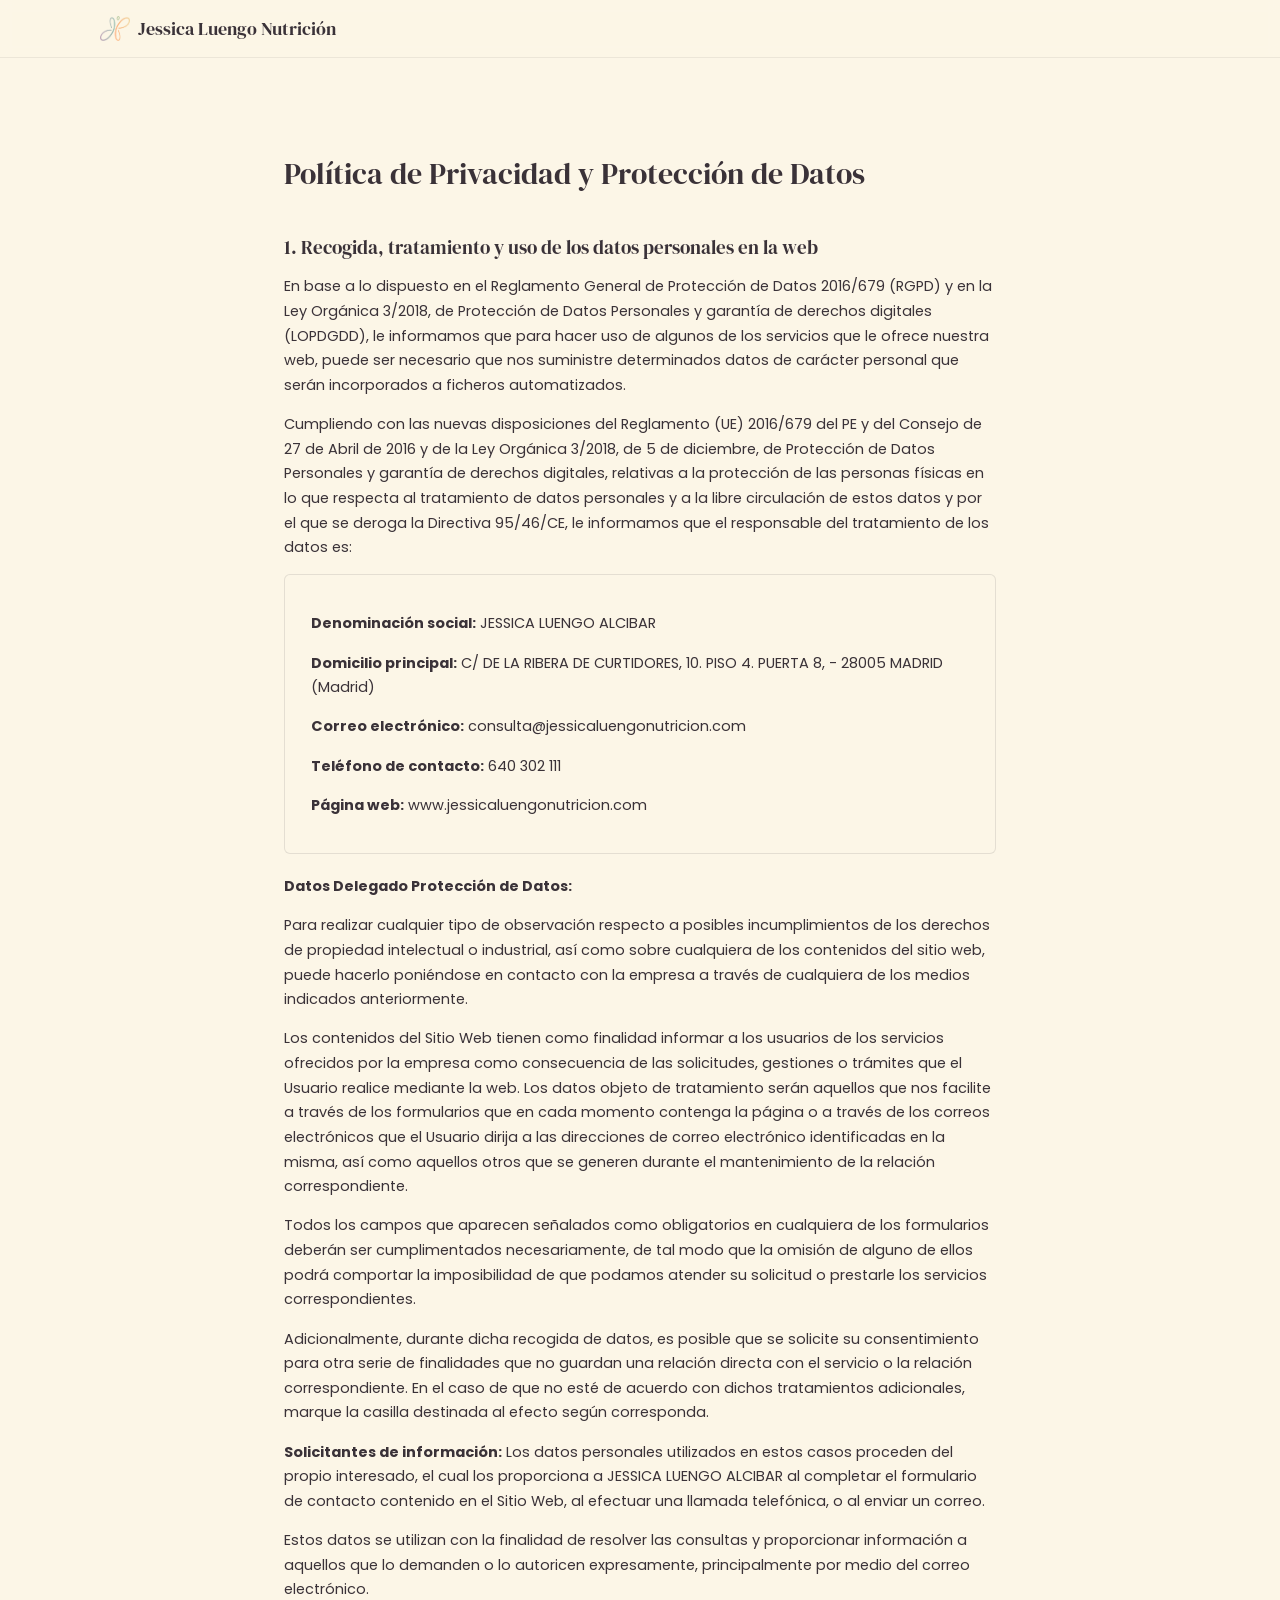
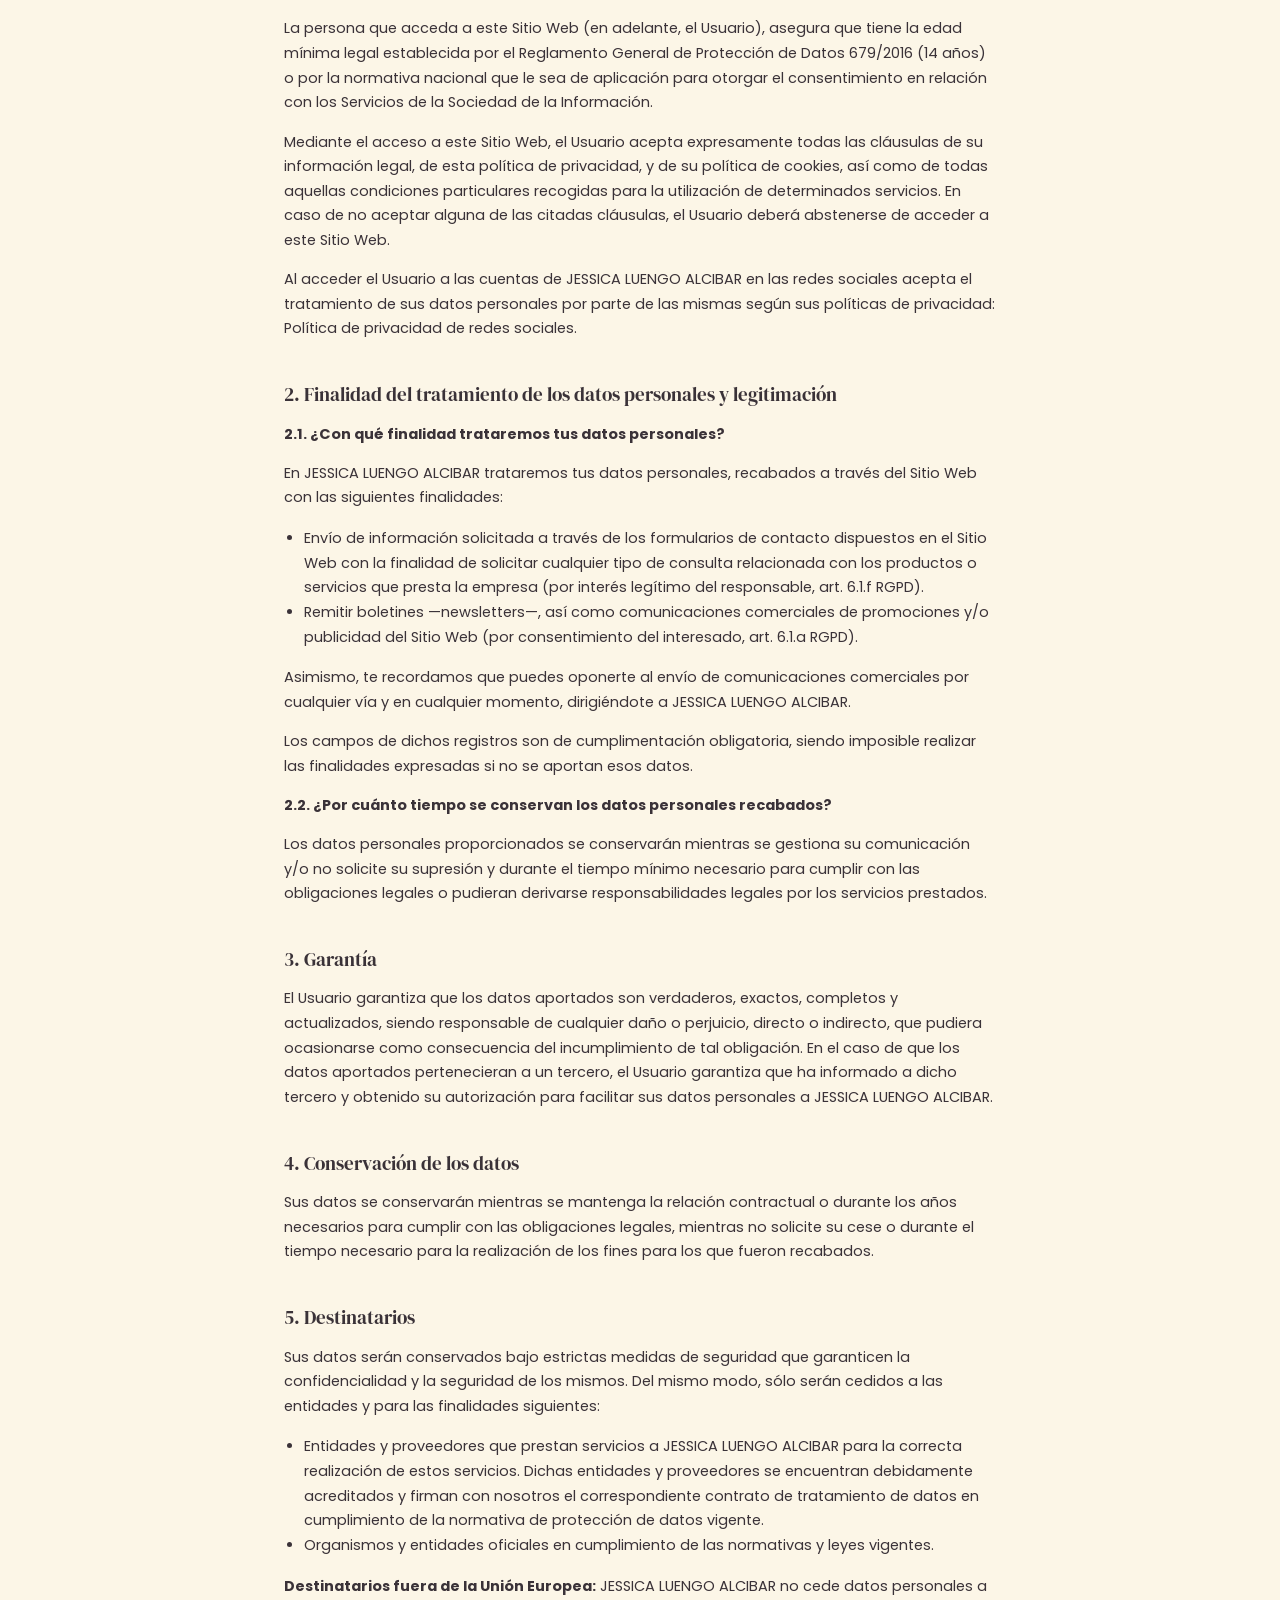
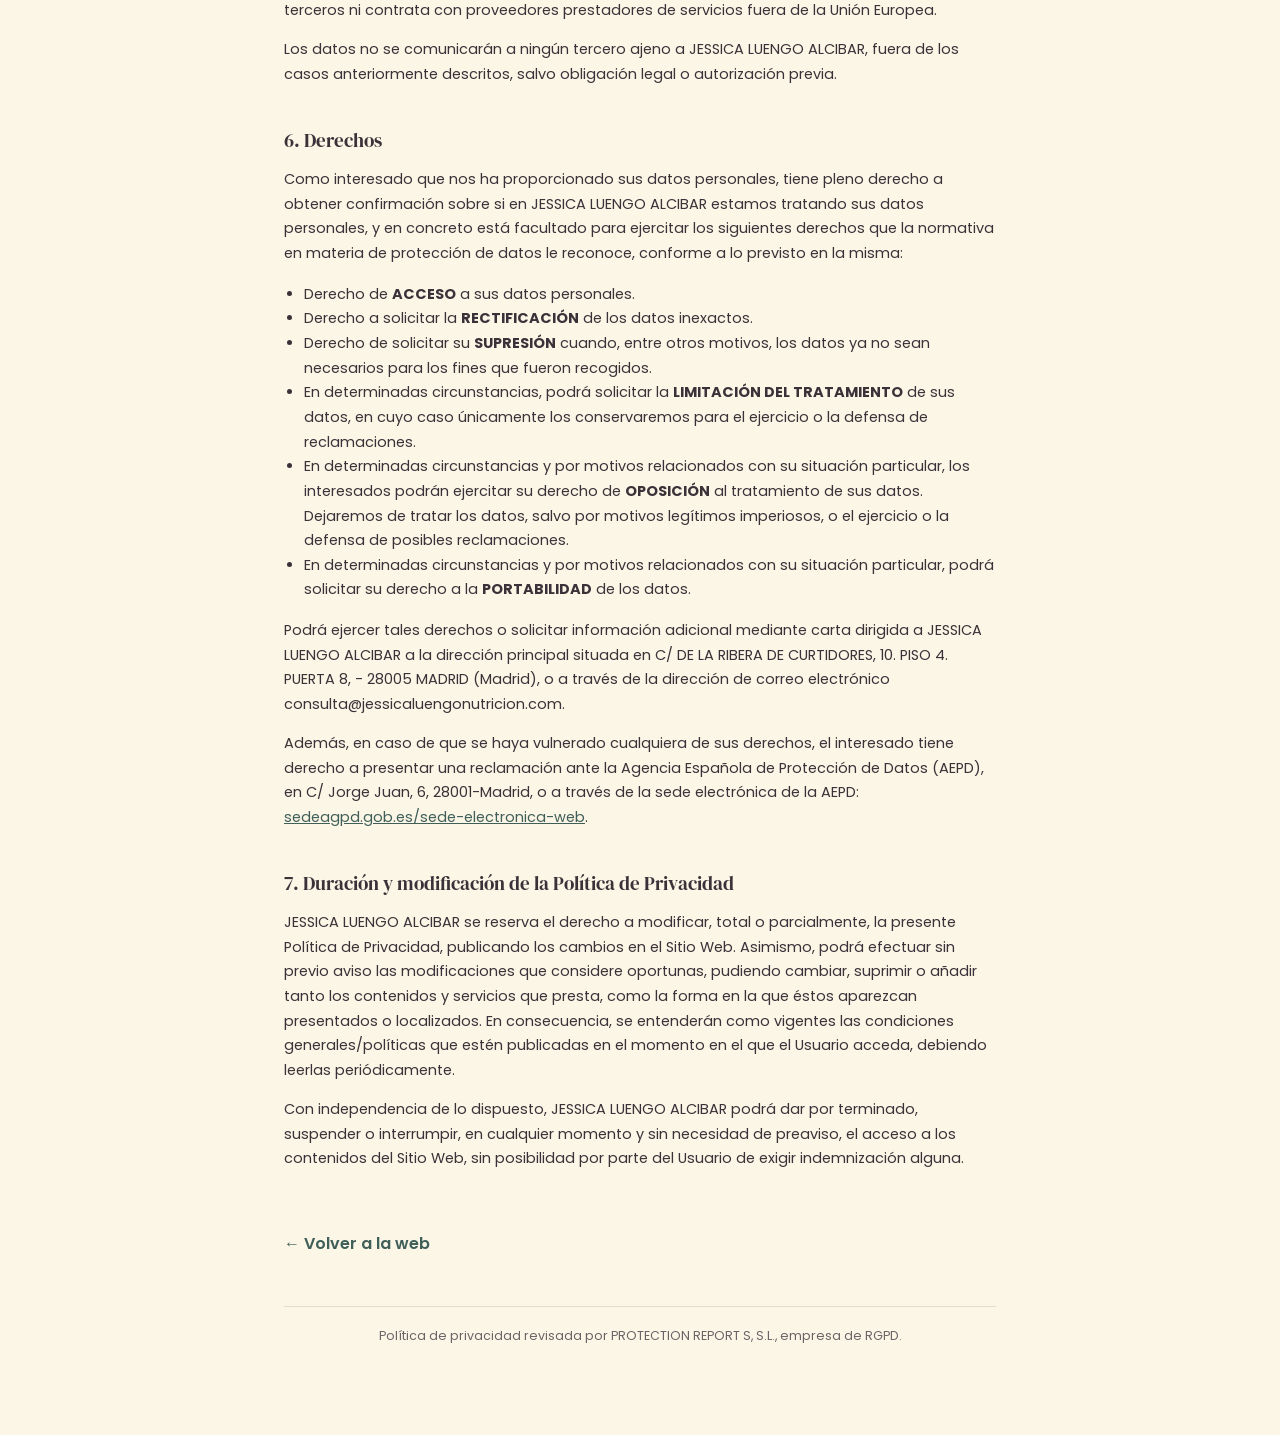
<file: politicaPrivacidad.html>
<!doctype html>
<html lang="es">
  <head>
    <meta charset="UTF-8" />
    <meta name="viewport" content="width=device-width, initial-scale=1.0" />
    <title>
      Política de Privacidad y Protección de Datos · Jessica Luengo Nutrición
    </title>
    <link rel="icon" type="image/png" href="img/logo-color.png" />
    <!-- Bootstrap 5 -->

    <!-- Fuentes de marca -->
    <link rel="preconnect" href="https://fonts.googleapis.com" />
    <link
      href="https://fonts.googleapis.com/css2?family=DM+Serif+Display:ital@0;1&family=Poppins:wght@300;400;500;600;700&family=Caveat:wght@500;600&display=swap"
      rel="stylesheet"
    />

    <!-- Estilos propios -->

    <style>
      :root {
        --lavanda: #b79cba;
        --salvia: #8db5ac;
        --salvia-oscuro: #3f5f58;
        --melocoton: #f0a874;
        --verde: #a8c08d;
        --mostaza: #e5c87e;
        --crema: #fcf6e7;
        --tinta: #3a3238;
        --clarito: #d1bfce;
      }
      * {
        box-sizing: border-box;
      }
      body {
        font-family: "Poppins", sans-serif;
        color: var(--tinta);
        background: var(--crema);
        margin: 0;
      }
      h1,
      h2,
      h3 {
        font-family: "DM Serif Display", serif;
        font-weight: 400;
      }
      .site-header {
        background: rgba(252, 246, 231, 0.92);
        -webkit-backdrop-filter: blur(6px);
        backdrop-filter: blur(6px);
        border-bottom: 1px solid rgba(58, 50, 56, 0.08);
      }
      .brand-name {
        font-family: "DM Serif Display", serif;
        font-size: 18px;
        color: var(--tinta);
      }
      .navbar-brand {
        text-decoration: none;
      }
      .legal-section {
        padding: 70px 0 90px;
      }
      .legal-wrap {
        max-width: 760px;
        margin: 0 auto;
        padding: 0 24px;
      }
      .legal-wrap h1 {
        font-size: 30px;
        margin-bottom: 30px;
      }
      .legal-wrap h2 {
        font-size: 19px;
        margin-top: 34px;
        margin-bottom: 12px;
      }
      .legal-wrap h3 {
        font-size: 15.5px;
        margin-top: 20px;
        margin-bottom: 8px;
      }
      .legal-wrap p,
      .legal-wrap li {
        font-size: 14.5px;
        color: var(--tinta);
        line-height: 1.7;
      }
      .legal-wrap ul {
        padding-left: 20px;
        margin-bottom: 16px;
      }
      .legal-wrap p {
        margin-bottom: 14px;
      }
      .datos-box {
        background: #fff;
        border: 1px solid rgba(58, 50, 56, 0.12);
        border-radius: 6px;
        padding: 22px 26px;
        margin-bottom: 20px;
      }
      .cookie-table {
        width: 100%;
        border-collapse: collapse;
        margin: 20px 0 30px;
        font-size: 13.5px;
      }
      .cookie-table th,
      .cookie-table td {
        border: 1px solid rgba(58, 50, 56, 0.15);
        padding: 10px 12px;
        text-align: left;
      }
      .cookie-table th {
        background: #fff;
        font-weight: 600;
      }
      .config-box {
        background: #fff;
        border: 1px solid rgba(58, 50, 56, 0.12);
        border-radius: 6px;
        padding: 22px 26px;
        margin: 24px 0;
      }
      .config-row {
        display: flex;
        justify-content: space-between;
        align-items: center;
        padding: 10px 0;
        border-bottom: 1px solid rgba(58, 50, 56, 0.08);
      }
      .config-row:last-child {
        border-bottom: none;
      }
      .config-row strong {
        font-size: 14px;
      }
      .config-row span {
        font-size: 13px;
        color: #6b6266;
        display: block;
      }
      .legal-footer-note {
        margin-top: 50px;
        padding-top: 20px;
        border-top: 1px solid rgba(58, 50, 56, 0.12);
        font-size: 12.5px;
        color: #6b6266;
        text-align: center;
      }
      .volver-link {
        display: inline-block;
        margin-top: 46px;
        font-weight: 600;
        color: var(--salvia-oscuro);
        text-decoration: none;
      }
      a {
        color: var(--salvia-oscuro);
      }
      .container {
        max-width: 1080px;
        margin: 0 auto;
        padding: 0 24px;
      }
      .navbar {
        display: flex;
        align-items: center;
        padding: 16px 0;
      }
      .d-flex {
        display: flex;
      }
      .align-items-center {
        align-items: center;
      }
      .gap-2 {
        gap: 8px;
      }
      .sticky-top {
        position: sticky;
        top: 0;
        z-index: 50;
      }
      .py-3 {
        padding-top: 1rem;
        padding-bottom: 1rem;
      }
      .mb-0 {
        margin-bottom: 0;
      }
      .mb-1 {
        margin-bottom: 4px;
      }
    </style>

    <style>
      .legal-section {
        padding: 70px 0 90px;
      }
      .legal-wrap {
        max-width: 760px;
        margin: 0 auto;
      }
      .legal-wrap h1 {
        font-size: 30px;
        margin-bottom: 8px;
      }
      .legal-wrap .fecha {
        font-size: 13px;
        color: #6b6266;
        margin-bottom: 40px;
      }
      .legal-wrap h2 {
        font-size: 19px;
        margin-top: 40px;
        margin-bottom: 12px;
      }
      .legal-wrap p,
      .legal-wrap li {
        font-size: 14.5px;
        color: var(--tinta);
        line-height: 1.7;
      }
      .legal-wrap ul {
        padding-left: 20px;
        margin-bottom: 16px;
      }
      .legal-wrap p {
        margin-bottom: 14px;
      }
      .legal-wrap .datos-box {
        background: var(--crema);
        border: 1px solid rgba(58, 50, 56, 0.12);
        border-radius: 6px;
        padding: 22px 26px;
        margin-bottom: 20px;
      }
      .legal-footer-note {
        margin-top: 50px;
        padding-top: 20px;
        border-top: 1px solid rgba(58, 50, 56, 0.12);
        font-size: 12.5px;
        color: #6b6266;
        text-align: center;
      }
      .volver-link {
        display: inline-block;
        margin-top: 46px;
        font-weight: 600;
        color: var(--salvia-oscuro);
        text-decoration: none;
      }
    </style>
  </head>
  <body>
    <header class="site-header sticky-top">
      <nav class="navbar container py-3">
        <a
          class="navbar-brand d-flex align-items-center gap-2"
          href="../index.html"
        >
          <img
            src="[data-uri]"
            alt="Jessica Luengo Nutrición"
            width="30"
          />
          <span class="brand-name">Jessica Luengo Nutrición</span>
        </a>
      </nav>
    </header>

    <section class="legal-section">
      <div class="container">
        <div class="legal-wrap">
          <h1>Política de Privacidad y Protección de Datos</h1>

          <h2>
            1. Recogida, tratamiento y uso de los datos personales en la web
          </h2>
          <p>
            En base a lo dispuesto en el Reglamento General de Protección de
            Datos 2016/679 (RGPD) y en la Ley Orgánica 3/2018, de Protección de
            Datos Personales y garantía de derechos digitales (LOPDGDD), le
            informamos que para hacer uso de algunos de los servicios que le
            ofrece nuestra web, puede ser necesario que nos suministre
            determinados datos de carácter personal que serán incorporados a
            ficheros automatizados.
          </p>
          <p>
            Cumpliendo con las nuevas disposiciones del Reglamento (UE) 2016/679
            del PE y del Consejo de 27 de Abril de 2016 y de la Ley Orgánica
            3/2018, de 5 de diciembre, de Protección de Datos Personales y
            garantía de derechos digitales, relativas a la protección de las
            personas físicas en lo que respecta al tratamiento de datos
            personales y a la libre circulación de estos datos y por el que se
            deroga la Directiva 95/46/CE, le informamos que el responsable del
            tratamiento de los datos es:
          </p>

          <div class="datos-box">
            <p class="mb-1">
              <strong>Denominación social:</strong> JESSICA LUENGO ALCIBAR
            </p>
            <p class="mb-1">
              <strong>Domicilio principal:</strong> C/ DE LA RIBERA DE
              CURTIDORES, 10. PISO 4. PUERTA 8, - 28005 MADRID (Madrid)
            </p>
            <p class="mb-1">
              <strong>Correo electrónico:</strong>
              consulta@jessicaluengonutricion.com
            </p>
            <p class="mb-1">
              <strong>Teléfono de contacto:</strong> 640 302 111
            </p>
            <p class="mb-0">
              <strong>Página web:</strong> www.jessicaluengonutricion.com
            </p>
          </div>

          <p><strong>Datos Delegado Protección de Datos:</strong></p>
          <p>
            Para realizar cualquier tipo de observación respecto a posibles
            incumplimientos de los derechos de propiedad intelectual o
            industrial, así como sobre cualquiera de los contenidos del sitio
            web, puede hacerlo poniéndose en contacto con la empresa a través de
            cualquiera de los medios indicados anteriormente.
          </p>

          <p>
            Los contenidos del Sitio Web tienen como finalidad informar a los
            usuarios de los servicios ofrecidos por la empresa como consecuencia
            de las solicitudes, gestiones o trámites que el Usuario realice
            mediante la web. Los datos objeto de tratamiento serán aquellos que
            nos facilite a través de los formularios que en cada momento
            contenga la página o a través de los correos electrónicos que el
            Usuario dirija a las direcciones de correo electrónico identificadas
            en la misma, así como aquellos otros que se generen durante el
            mantenimiento de la relación correspondiente.
          </p>

          <p>
            Todos los campos que aparecen señalados como obligatorios en
            cualquiera de los formularios deberán ser cumplimentados
            necesariamente, de tal modo que la omisión de alguno de ellos podrá
            comportar la imposibilidad de que podamos atender su solicitud o
            prestarle los servicios correspondientes.
          </p>

          <p>
            Adicionalmente, durante dicha recogida de datos, es posible que se
            solicite su consentimiento para otra serie de finalidades que no
            guardan una relación directa con el servicio o la relación
            correspondiente. En el caso de que no esté de acuerdo con dichos
            tratamientos adicionales, marque la casilla destinada al efecto
            según corresponda.
          </p>

          <p>
            <strong>Solicitantes de información:</strong> Los datos personales
            utilizados en estos casos proceden del propio interesado, el cual
            los proporciona a JESSICA LUENGO ALCIBAR al completar el formulario
            de contacto contenido en el Sitio Web, al efectuar una llamada
            telefónica, o al enviar un correo.
          </p>

          <p>
            Estos datos se utilizan con la finalidad de resolver las consultas y
            proporcionar información a aquellos que lo demanden o lo autoricen
            expresamente, principalmente por medio del correo electrónico.
          </p>

          <p>
            La persona que acceda a este Sitio Web (en adelante, el Usuario),
            asegura que tiene la edad mínima legal establecida por el Reglamento
            General de Protección de Datos 679/2016 (14 años) o por la normativa
            nacional que le sea de aplicación para otorgar el consentimiento en
            relación con los Servicios de la Sociedad de la Información.
          </p>

          <p>
            Mediante el acceso a este Sitio Web, el Usuario acepta expresamente
            todas las cláusulas de su información legal, de esta política de
            privacidad, y de su política de cookies, así como de todas aquellas
            condiciones particulares recogidas para la utilización de
            determinados servicios. En caso de no aceptar alguna de las citadas
            cláusulas, el Usuario deberá abstenerse de acceder a este Sitio Web.
          </p>

          <p>
            Al acceder el Usuario a las cuentas de JESSICA LUENGO ALCIBAR en las
            redes sociales acepta el tratamiento de sus datos personales por
            parte de las mismas según sus políticas de privacidad: Política de
            privacidad de redes sociales.
          </p>

          <h2>
            2. Finalidad del tratamiento de los datos personales y legitimación
          </h2>
          <p>
            <strong
              >2.1. ¿Con qué finalidad trataremos tus datos personales?</strong
            >
          </p>
          <p>
            En JESSICA LUENGO ALCIBAR trataremos tus datos personales, recabados
            a través del Sitio Web con las siguientes finalidades:
          </p>
          <ul>
            <li>
              Envío de información solicitada a través de los formularios de
              contacto dispuestos en el Sitio Web con la finalidad de solicitar
              cualquier tipo de consulta relacionada con los productos o
              servicios que presta la empresa (por interés legítimo del
              responsable, art. 6.1.f RGPD).
            </li>
            <li>
              Remitir boletines —newsletters—, así como comunicaciones
              comerciales de promociones y/o publicidad del Sitio Web (por
              consentimiento del interesado, art. 6.1.a RGPD).
            </li>
          </ul>
          <p>
            Asimismo, te recordamos que puedes oponerte al envío de
            comunicaciones comerciales por cualquier vía y en cualquier momento,
            dirigiéndote a JESSICA LUENGO ALCIBAR.
          </p>
          <p>
            Los campos de dichos registros son de cumplimentación obligatoria,
            siendo imposible realizar las finalidades expresadas si no se
            aportan esos datos.
          </p>

          <p>
            <strong
              >2.2. ¿Por cuánto tiempo se conservan los datos personales
              recabados?</strong
            >
          </p>
          <p>
            Los datos personales proporcionados se conservarán mientras se
            gestiona su comunicación y/o no solicite su supresión y durante el
            tiempo mínimo necesario para cumplir con las obligaciones legales o
            pudieran derivarse responsabilidades legales por los servicios
            prestados.
          </p>

          <h2>3. Garantía</h2>
          <p>
            El Usuario garantiza que los datos aportados son verdaderos,
            exactos, completos y actualizados, siendo responsable de cualquier
            daño o perjuicio, directo o indirecto, que pudiera ocasionarse como
            consecuencia del incumplimiento de tal obligación. En el caso de que
            los datos aportados pertenecieran a un tercero, el Usuario garantiza
            que ha informado a dicho tercero y obtenido su autorización para
            facilitar sus datos personales a JESSICA LUENGO ALCIBAR.
          </p>

          <h2>4. Conservación de los datos</h2>
          <p>
            Sus datos se conservarán mientras se mantenga la relación
            contractual o durante los años necesarios para cumplir con las
            obligaciones legales, mientras no solicite su cese o durante el
            tiempo necesario para la realización de los fines para los que
            fueron recabados.
          </p>

          <h2>5. Destinatarios</h2>
          <p>
            Sus datos serán conservados bajo estrictas medidas de seguridad que
            garanticen la confidencialidad y la seguridad de los mismos. Del
            mismo modo, sólo serán cedidos a las entidades y para las
            finalidades siguientes:
          </p>
          <ul>
            <li>
              Entidades y proveedores que prestan servicios a JESSICA LUENGO
              ALCIBAR para la correcta realización de estos servicios. Dichas
              entidades y proveedores se encuentran debidamente acreditados y
              firman con nosotros el correspondiente contrato de tratamiento de
              datos en cumplimiento de la normativa de protección de datos
              vigente.
            </li>
            <li>
              Organismos y entidades oficiales en cumplimiento de las normativas
              y leyes vigentes.
            </li>
          </ul>
          <p>
            <strong>Destinatarios fuera de la Unión Europea:</strong> JESSICA
            LUENGO ALCIBAR no cede datos personales a terceros ni contrata con
            proveedores prestadores de servicios fuera de la Unión Europea.
          </p>
          <p>
            Los datos no se comunicarán a ningún tercero ajeno a JESSICA LUENGO
            ALCIBAR, fuera de los casos anteriormente descritos, salvo
            obligación legal o autorización previa.
          </p>

          <h2>6. Derechos</h2>
          <p>
            Como interesado que nos ha proporcionado sus datos personales, tiene
            pleno derecho a obtener confirmación sobre si en JESSICA LUENGO
            ALCIBAR estamos tratando sus datos personales, y en concreto está
            facultado para ejercitar los siguientes derechos que la normativa en
            materia de protección de datos le reconoce, conforme a lo previsto
            en la misma:
          </p>
          <ul>
            <li>Derecho de <strong>ACCESO</strong> a sus datos personales.</li>
            <li>
              Derecho a solicitar la <strong>RECTIFICACIÓN</strong> de los datos
              inexactos.
            </li>
            <li>
              Derecho de solicitar su <strong>SUPRESIÓN</strong> cuando, entre
              otros motivos, los datos ya no sean necesarios para los fines que
              fueron recogidos.
            </li>
            <li>
              En determinadas circunstancias, podrá solicitar la
              <strong>LIMITACIÓN DEL TRATAMIENTO</strong> de sus datos, en cuyo
              caso únicamente los conservaremos para el ejercicio o la defensa
              de reclamaciones.
            </li>
            <li>
              En determinadas circunstancias y por motivos relacionados con su
              situación particular, los interesados podrán ejercitar su derecho
              de <strong>OPOSICIÓN</strong> al tratamiento de sus datos.
              Dejaremos de tratar los datos, salvo por motivos legítimos
              imperiosos, o el ejercicio o la defensa de posibles reclamaciones.
            </li>
            <li>
              En determinadas circunstancias y por motivos relacionados con su
              situación particular, podrá solicitar su derecho a la
              <strong>PORTABILIDAD</strong> de los datos.
            </li>
          </ul>
          <p>
            Podrá ejercer tales derechos o solicitar información adicional
            mediante carta dirigida a JESSICA LUENGO ALCIBAR a la dirección
            principal situada en C/ DE LA RIBERA DE CURTIDORES, 10. PISO 4.
            PUERTA 8, - 28005 MADRID (Madrid), o a través de la dirección de
            correo electrónico consulta@jessicaluengonutricion.com.
          </p>
          <p>
            Además, en caso de que se haya vulnerado cualquiera de sus derechos,
            el interesado tiene derecho a presentar una reclamación ante la
            Agencia Española de Protección de Datos (AEPD), en C/ Jorge Juan, 6,
            28001-Madrid, o a través de la sede electrónica de la AEPD:
            <a
              href="https://sedeagpd.gob.es/sede-electronica-web/"
              target="_blank"
              rel="noopener"
              >sedeagpd.gob.es/sede-electronica-web</a
            >.
          </p>

          <h2>7. Duración y modificación de la Política de Privacidad</h2>
          <p>
            JESSICA LUENGO ALCIBAR se reserva el derecho a modificar, total o
            parcialmente, la presente Política de Privacidad, publicando los
            cambios en el Sitio Web. Asimismo, podrá efectuar sin previo aviso
            las modificaciones que considere oportunas, pudiendo cambiar,
            suprimir o añadir tanto los contenidos y servicios que presta, como
            la forma en la que éstos aparezcan presentados o localizados. En
            consecuencia, se entenderán como vigentes las condiciones
            generales/políticas que estén publicadas en el momento en el que el
            Usuario acceda, debiendo leerlas periódicamente.
          </p>
          <p>
            Con independencia de lo dispuesto, JESSICA LUENGO ALCIBAR podrá dar
            por terminado, suspender o interrumpir, en cualquier momento y sin
            necesidad de preaviso, el acceso a los contenidos del Sitio Web, sin
            posibilidad por parte del Usuario de exigir indemnización alguna.
          </p>

          <a class="volver-link" href="../index.html#contacto"
            >← Volver a la web</a
          >

          <div class="legal-footer-note">
            Política de privacidad revisada por PROTECTION REPORT S, S.L.,
            empresa de RGPD.
          </div>
        </div>
      </div>
    </section>
  </body>
</html>
</file>
<file: style.css>
:root {
  --lavanda: #b79cba;
  --salvia: #8db5ac;
  --salvia-oscuro: #3f5f58;
  --melocoton: #f0a874;
  --verde: #a8c08d;
  --mostaza: #e5c87e;
  --crema: #fcf6e7;
  --tinta: #3a3238;
  --clarito: #d1bfce;
}

body {
  font-family: "Poppins", sans-serif;
  color: var(--tinta);
  background: var(--crema);
}

h1,
h2,
h3 {
  font-family: "DM Serif Display", serif;
  font-weight: 400;
}

p {
  font-size: 16px;
}

/* NAV */
.site-header {
  background: rgba(252, 246, 231, 0.92);
  -webkit-backdrop-filter: blur(6px);
  backdrop-filter: blur(6px);
  border-bottom: 1px solid rgba(58, 50, 56, 0.08);
}
.brand-name {
  font-family: "DM Serif Display", serif;
  font-size: 18px;
  color: var(--tinta);
}
.navbar-nav .nav-link {
  color: var(--tinta);
  font-weight: 500;
  font-size: 14.5px;
}

.navbar-nav .nav-link {
  color: var(--tinta);
  font-weight: 500;
  font-size: 14.5px;
  padding: 6px 14px;
  border-radius: 4px;
  transition:
    background-color 0.2s ease,
    color 0.2s ease;
}

.navbar-nav .nav-link:hover,
.navbar-nav .nav-link:focus {
  background-color: var(--clarito);
  color: var(--salvia-oscuro) !important;
}

/* HERO */
.hero-title {
  font-size: 46px;
  letter-spacing: -0.5px;
  margin-bottom: 18px;
  max-width: 720px;
}
.hero-caveat {
  font-family: "Caveat", cursive;
  font-weight: 600;
  font-size: 32px;
  color: var(--salvia-oscuro);
  max-width: 42ch;
  margin-bottom: 32px;
}
.btn-hero-primary {
  background: #fdaa76;
  color: var(--tinta);
  font-weight: 600;
  border-radius: 3px;
  border: none;
}
.btn-hero-primary:hover {
  background: #fb9a5c;
  color: var(--tinta);
}
.btn-hero-secondary {
  background: #b89cb2;
  color: var(--tinta);
  font-weight: 600;
  border-radius: 3px;
  border: none;
}
.btn-hero-secondary:hover {
  background: #ab8ba4;
  color: var(--tinta);
}

/* SOBRE MI */
.sobre {
  background: #ffece2;
}

.sobre p {
  text-align: justify;
}

.photo-lg {
  width: 100%;
  max-width: 420px;
  aspect-ratio: 1 / 1;
  object-fit: cover;
  box-shadow: 0 20px 50px rgba(58, 50, 56, 0.16);
}

/* SERVICIOS */
.servicios {
  background: #eaf2df;
}
.lead-text {
  max-width: 62ch;
  color: #5b5257;
  /* font-size: 15.5px; */
}

.aspectos {
  max-width: 780px;
  row-gap: 6px;
}
.aspecto-item {
  display: flex;
  gap: 12px;
  align-items: flex-start;
  font-size: 14.5px;
  padding: 9px 0;
}
.aspecto-item img {
  width: 24px;
  margin-top: 2px;
  flex-shrink: 0;
}

.sesion-card {
  border-radius: 6px;
  padding: 30px 26px;
}
.sesion-card.s1 {
  background: #f8ebd2;
}
.sesion-card.s2 {
  background: #dce9cc;
}
.sesion-card .dur {
  font-size: 12.5px;
  color: var(--salvia-oscuro);
  font-weight: 600;
  margin-bottom: 14px;
}
.sesion-card p {
  /* font-size: 14px; */
  color: #5b5257;
}

.tarifa-card {
  border-radius: 6px;
  padding: 34px 24px;
}
.tarifa-card.t1 {
  background: #d1bfce;
}
.tarifa-card.t2 {
  background: #b9d4ca;
}
.tarifa-card.t3 {
  background: #ffccae;
}
.tarifa-card .nombre {
  font-size: 14.5px;
  font-weight: 600;
}
.tarifa-card .precio {
  font-family: "DM Serif Display", serif;
  font-size: 40px;
  margin: 8px 0 4px;
}
.tarifa-card .detalle {
  font-size: 12.5px;
  color: #5b5257;
  margin-top: 4px;
}

/* PARA TI */
.para-ti {
  background: #93bdaf;
  color: var(--tinta);
}
.para-ti-list {
  max-width: 620px;
}
.para-ti-list li {
  display: flex;
  gap: 12px;
  align-items: flex-start;
  font-size: 15.5px;
  padding: 8px 0;
}
.para-ti-list img {
  width: 24px;
  margin-top: 1px;
  flex-shrink: 0;
}

/* CONTACTO */
.contacto {
  background: #7f6a7a;
  color: var(--crema);
}
.contacto h2 {
  color: var(--crema);
  font-size: 34px;
  max-width: 34ch;
}
.contacto-caveat {
  color: var(--crema);
  max-width: 56ch;
}

.contact-chip {
  display: flex;
  flex-direction: column;
  align-items: center;
  gap: 6px;
  text-decoration: none;
  padding: 18px 20px;
  border-radius: 8px;
  color: var(--tinta);
  font-size: 14px;
  height: 100%;
  transition: transform 0.1s ease;
}
.contact-chip:hover {
  transform: translateY(-3px);
  color: var(--tinta);
}
.chip-icon {
  width: 30px;
  height: 30px;
  color: var(--tinta);
  margin-bottom: 4px;
}
.contact-chip.correo {
  background: #d1bfce;
}
.contact-chip.whatsapp {
  background: #b9d4ca;
}
.contact-chip.insta {
  background: #ffccae;
}
.clabel {
  font-weight: 700;
  font-size: 13px;
  letter-spacing: 0.4px;
  text-transform: uppercase;
}
.cvalue {
  font-weight: 500;
  word-break: break-word;
  text-align: center;
}

.contacto-card {
  background: var(--crema);
  border-radius: 8px;
  padding: 40px 30px;
  max-width: 680px;
  box-shadow: 0 20px 44px rgba(0, 0, 0, 0.14);
}
.form-title {
  font-size: 14px;
  font-weight: 600;
  color: var(--tinta);
  margin-bottom: 18px;
}
.form-control:focus {
  border-color: var(--salvia-oscuro);
  box-shadow: 0 0 0 0.2rem rgba(63, 95, 88, 0.15);
}
.form-submit {
  background: var(--tinta);
  color: var(--crema);
  font-weight: 600;
  padding: 13px;
  border-radius: 4px;
  border: none;
}
.form-submit:hover {
  background: #52464c;
  color: var(--crema);
}

h3 {
  color: var(--tinta);
}

.primera-capa {
  font-size: xx-small;
}

/* FOOTER */
.site-footer {
  background: #fcf6e7;
  color: var(--tinta);
  font-size: 12.5px;
  border-top: 1px solid rgba(58, 50, 56, 0.08);
}
.legal-links {
  font-size: 12px;
}
.legal-links a {
  color: var(--tinta);
  text-decoration: underline;
}
.legal-links a:hover {
  color: var(--salvia-oscuro);
}

/* COOKIE BANNER */
.cookie-banner {
  position: fixed;
  left: 0;
  right: 0;
  bottom: -200px;
  background: var(--tinta);
  color: var(--crema);
  padding: 18px 24px;
  display: flex;
  align-items: center;
  justify-content: center;
  gap: 24px;
  flex-wrap: wrap;
  z-index: 1080;
  transition: bottom 0.35s ease;
  box-shadow: 0 -8px 24px rgba(0, 0, 0, 0.18);
}
.cookie-banner.show {
  bottom: 0;
}
.cookie-banner-text {
  font-size: 13.5px;
  max-width: 640px;
  line-height: 1.5;
}
.cookie-banner-text a {
  color: var(--mostaza);
  text-decoration: underline;
  margin-left: 4px;
}
.cookie-banner-actions {
  display: flex;
  gap: 10px;
  flex-shrink: 0;
}
.btn-cookie-primary,
.btn-cookie-secondary {
  border: none;
  border-radius: 4px;
  padding: 10px 22px;
  font-weight: 600;
  font-size: 13.5px;
  cursor: pointer;
}
.btn-cookie-primary {
  background: #fdaa76;
  color: var(--tinta);
}
.btn-cookie-secondary {
  background: transparent;
  color: var(--crema);
  border: 1.5px solid var(--crema);
}
@media (max-width: 700px) {
  .cookie-banner {
    flex-direction: column;
    text-align: center;
  }
}

/* ANIMACIONES */

/* Aparición suave al hacer scroll */
.reveal {
  opacity: 0;
  transform: translateY(28px);
  transition:
    opacity 0.8s ease,
    transform 0.8s ease;
}
.reveal.is-visible {
  opacity: 1;
  transform: translateY(0);
}

/* Entrada del hero al cargar */
.fade-in-up {
  opacity: 0;
  transform: translateY(16px);
  animation: fadeInUp 0.8s ease forwards;
}
.fade-in-up.delay-1 {
  animation-delay: 0.1s;
}
.fade-in-up.delay-2 {
  animation-delay: 0.3s;
}
.fade-in-up.delay-3 {
  animation-delay: 0.5s;
}
@keyframes fadeInUp {
  to {
    opacity: 1;
    transform: translateY(0);
  }
}

/* Logo con vida propia */
.brand-logo {
  transition: transform 0.35s ease;
}
.navbar-brand:hover .brand-logo {
  transform: rotate(-8deg) scale(1.12);
}

/* Sombra progresiva de la barra superior */
.site-header {
  transition:
    box-shadow 0.3s ease,
    background 0.3s ease;
}
.site-header.scrolled {
  box-shadow: 0 4px 18px rgba(58, 50, 56, 0.08);
  background: rgba(252, 246, 231, 0.97);
}

/* Hover en tarjetas de sesiones y tarifas */
.sesion-card,
.tarifa-card {
  transition:
    transform 0.2s ease,
    box-shadow 0.2s ease;
}
.sesion-card:hover,
.tarifa-card:hover {
  transform: translateY(-4px);
  box-shadow: 0 12px 28px rgba(58, 50, 56, 0.1);
}

/* Respeta la preferencia de quien desactiva animaciones */
@media (prefers-reduced-motion: reduce) {
  .reveal,
  .fade-in-up,
  .brand-logo,
  .wiggle-icon,
  .site-header,
  .sesion-card,
  .tarifa-card {
    animation: none !important;
    transition: none !important;
    opacity: 1 !important;
    transform: none !important;
  }
}

/* Gesto de la mariposa repetido en los iconos de las listas y el footer */
.wiggle-icon {
  transition: transform 0.35s ease;
}
.aspecto-item:hover .wiggle-icon,
.para-ti-list li:hover .wiggle-icon,
.footer-logo-wrap:hover .wiggle-icon {
  transform: rotate(-8deg) scale(1.15);
}
</file>
